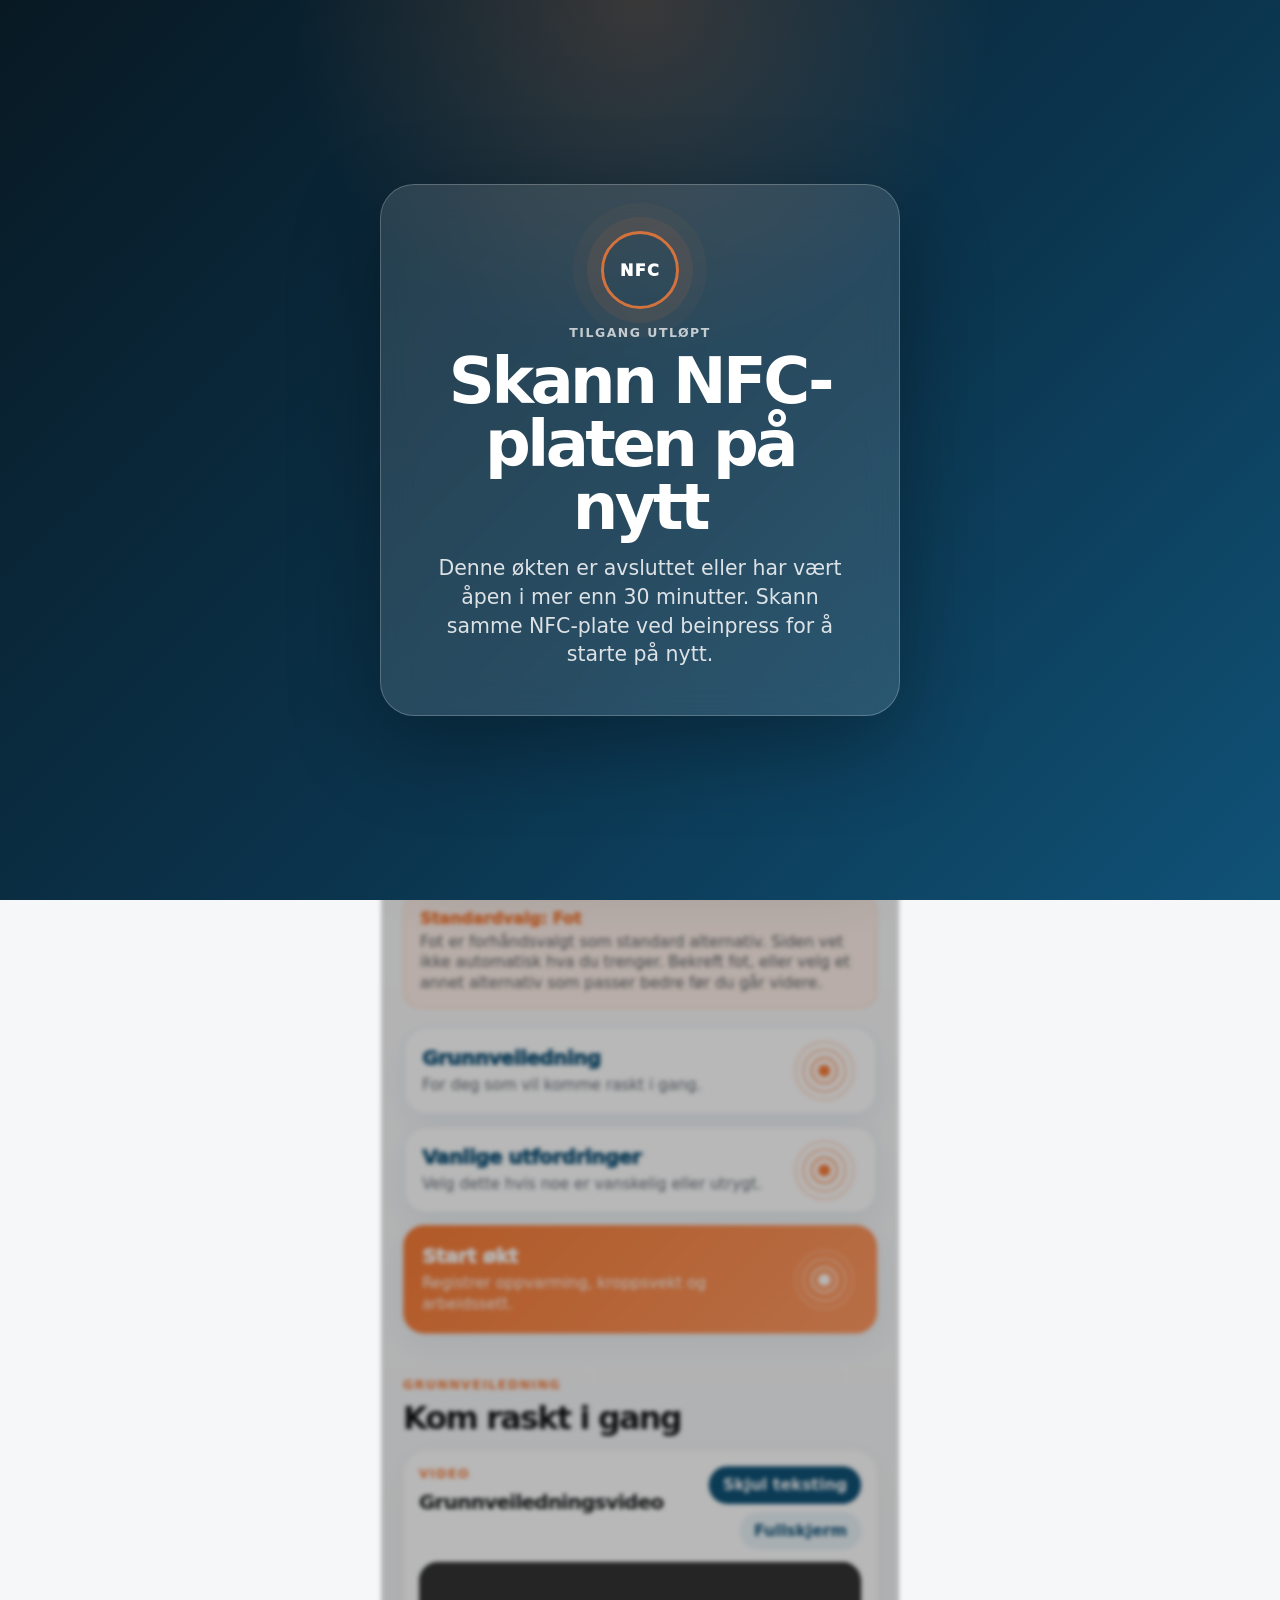
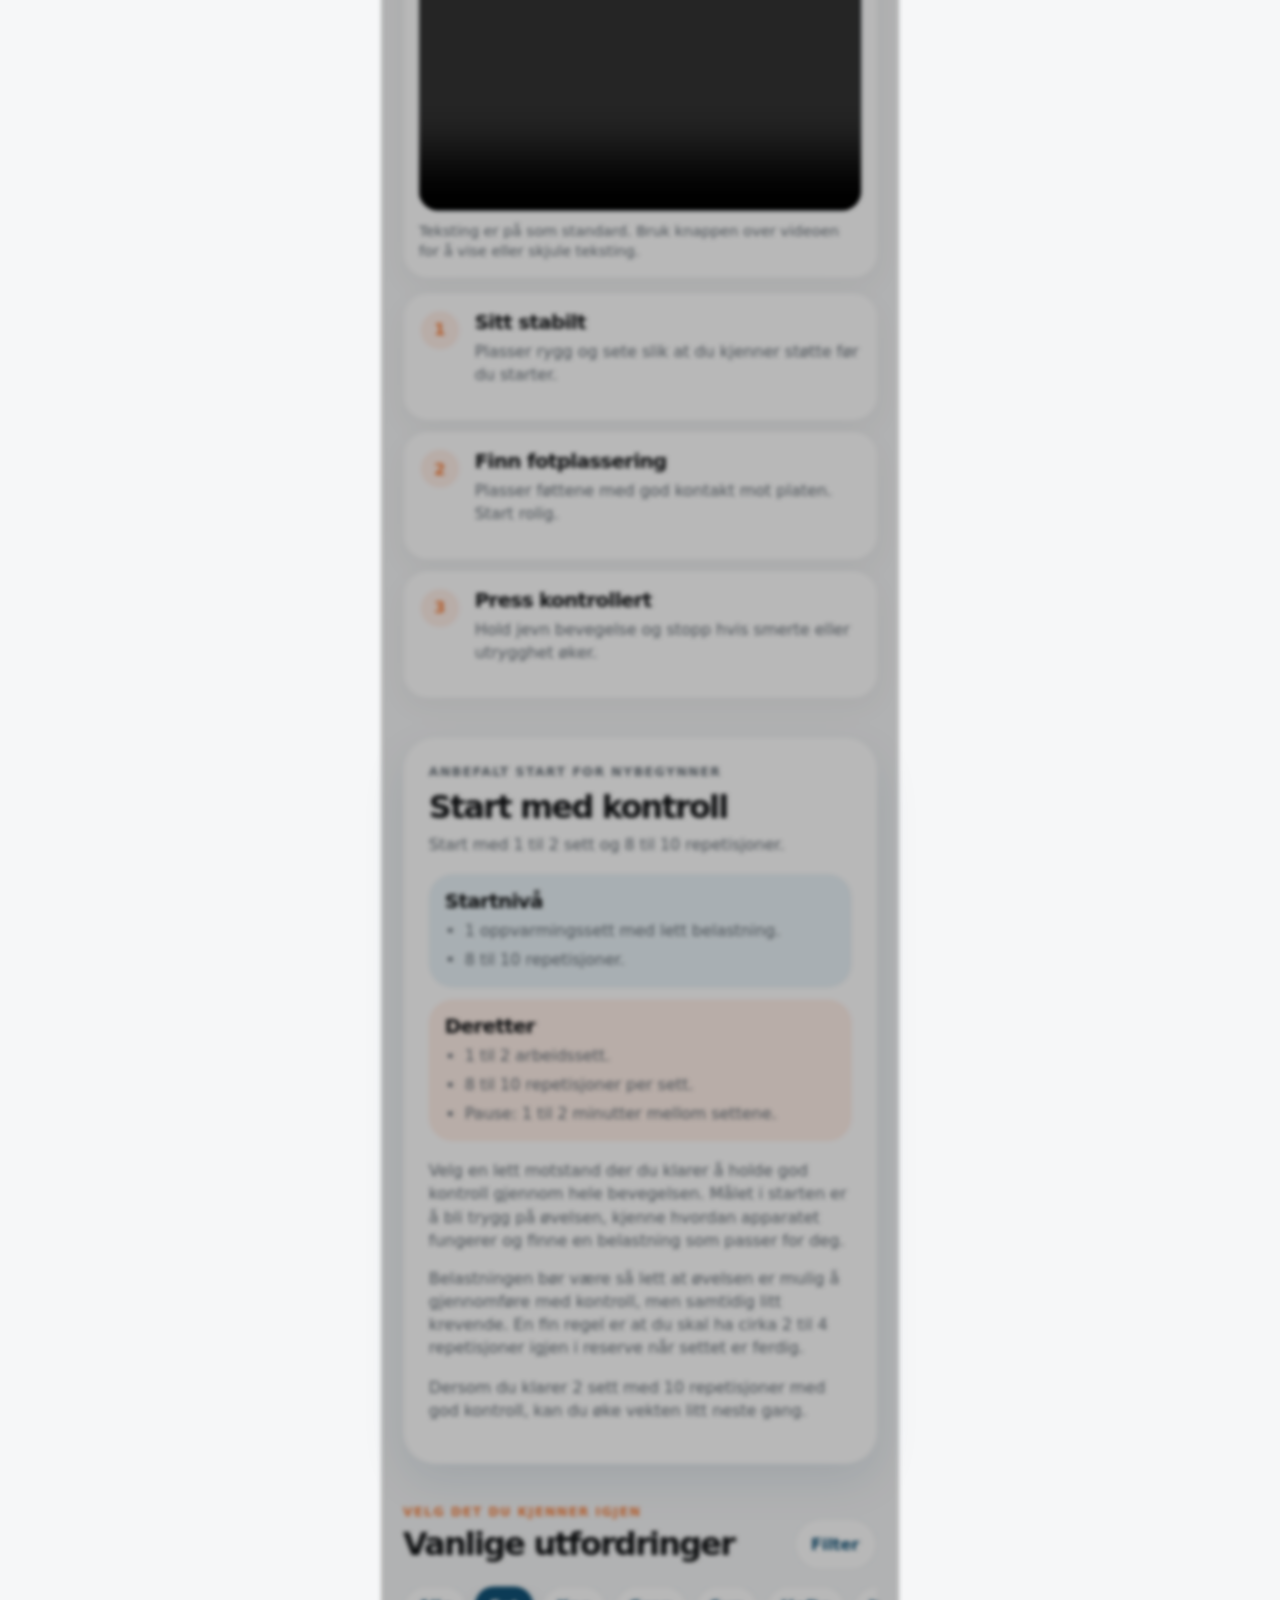
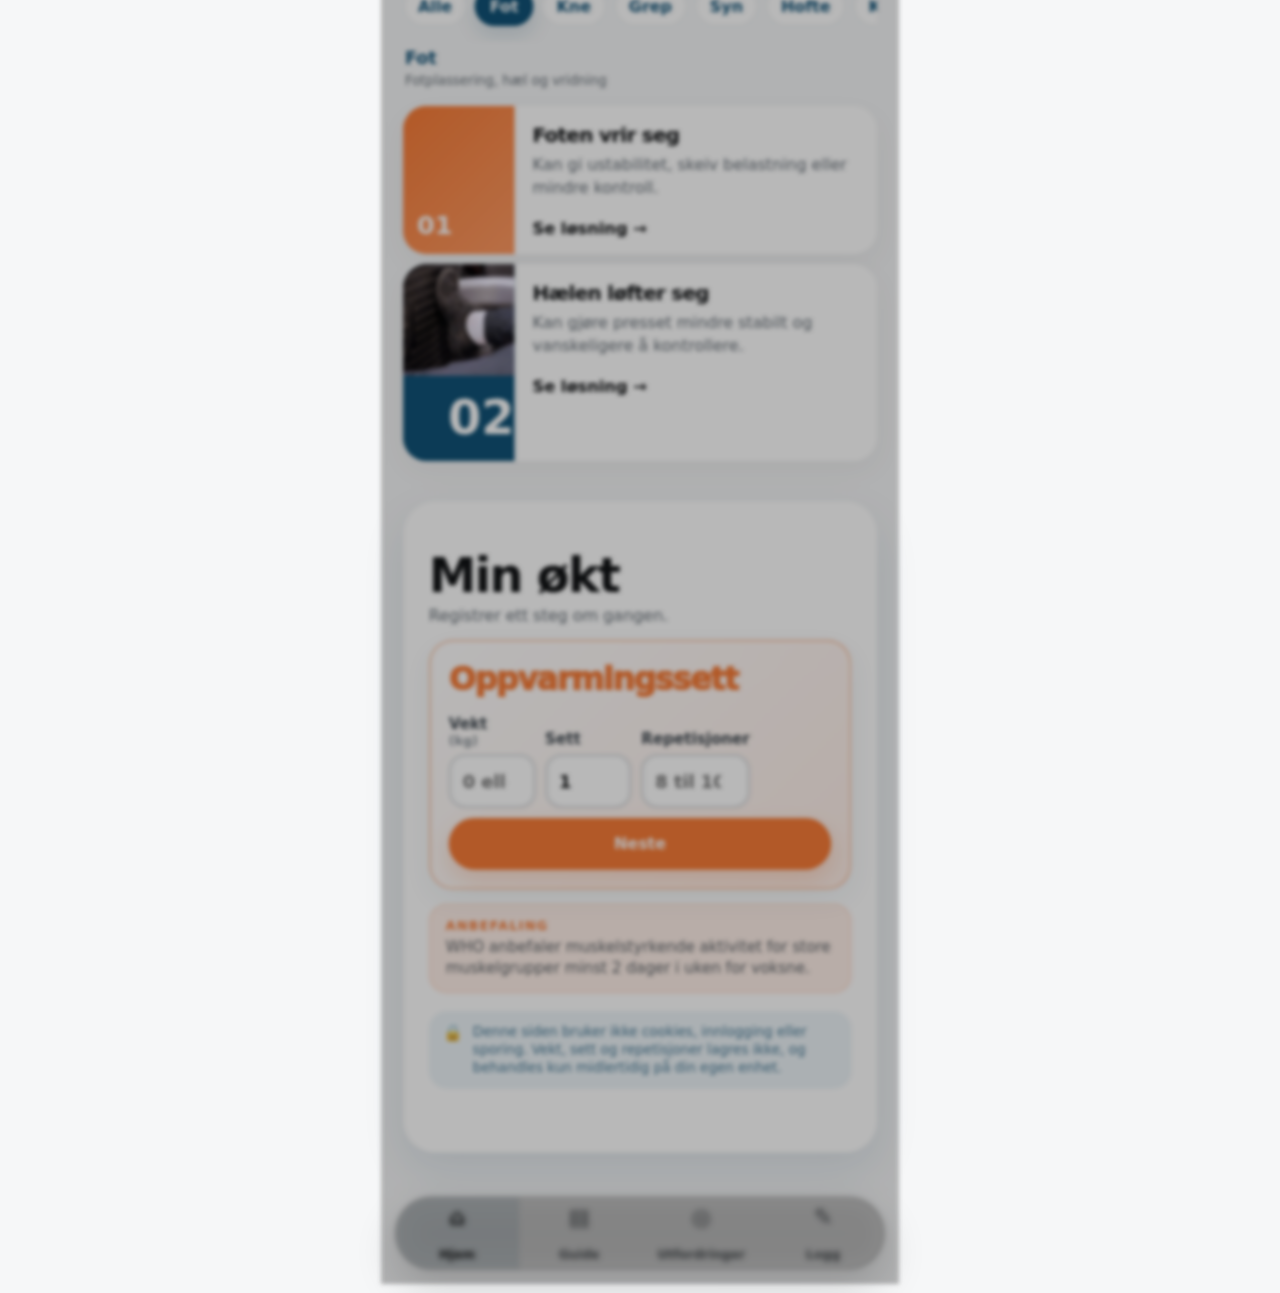
<file: index.html>
<!doctype html>
<html lang="nb">
<head>
  <meta charset="utf-8" />
  <meta name="viewport" content="width=device-width, initial-scale=1, viewport-fit=cover" />
  <meta name="theme-color" content="#ffffff" />
  <title>Tæpp og tren™ | Beinpress</title>
  <link rel="stylesheet" href="style.css" />
</head>
<body>
  <div class="token-lock-overlay" data-token-lock hidden role="alertdialog" aria-modal="true" aria-labelledby="token-lock-title">
    <div class="token-lock-card">
      <div class="token-lock-icon" aria-hidden="true">NFC</div>
      <p class="eyebrow">Tilgang utløpt</p>
      <h2 id="token-lock-title">Skann NFC-platen på nytt</h2>
      <p>Denne økten er avsluttet eller har vært åpen i mer enn 30 minutter. Skann samme NFC-plate ved beinpress for å starte på nytt.</p>
    </div>
  </div>

  <div class="rest-alarm-overlay" data-rest-alarm hidden role="alertdialog" aria-modal="true" aria-labelledby="rest-alarm-title">
    <div class="rest-alarm-card">
      <div class="rest-alarm-icon" aria-hidden="true">✓</div>
      <p class="eyebrow">Pause</p>
      <h2 id="rest-alarm-title">Pause ferdig</h2>
      <p>Start neste sett når du er klar.</p>
      <button type="button" class="primary-btn alarm-action" data-start-next-set>Start neste sett</button>
    </div>
  </div>

  <div class="logo-splash" data-logo-splash aria-hidden="true">
    <div class="logo-splash-glow"></div>
    <div class="logo-splash-card">
      <div class="logo-splash-mark">
        <img src="assets/images/taepp-logo-splash.png" alt="">
      </div>
      <div class="logo-splash-line"></div>
      <p>Klar til bruk</p>
    </div>
  </div>

  <div class="app-shell">
    <header class="topbar">
      <a class="brand brand-logo-link" href="#top" aria-label="Tæpp og tren hjem">
        <img class="brand-logo-full" src="assets/taepp-logo-transparent.png" alt="Tæpp og tren™. Utviklet av MY STRONGEST SIDE®">
      </a>
    </header>

    <main id="top">
      <section class="machine-hero" aria-label="Illustrasjon av beinpress">
        <img src="assets/beinpress-illustration-clean.png" alt="Illustrasjon av beinpressapparat">
      </section>

      <section class="hero nfc-hero">
        <h1>Beinpress</h1>

        <div class="nfc-intro">
          <p class="eyebrow">NFC bekreftet</p>
          <p>Du har skannet platen ved beinpress. Her kan du se veiledning, velge en vanlig utfordring eller starte registrering av økten.</p>
        </div>

        <div class="nfc-confirmation-card">
          <div class="nfc-ripple" aria-hidden="true"><span class="nfc-ripple-dot"></span><span class="nfc-ripple-ring ring-1"></span><span class="nfc-ripple-ring ring-2"></span><span class="nfc-ripple-ring ring-3"></span></div>
          <p class="eyebrow dark">NFC BEKREFTET</p>
          <h2>Beinpress er funnet</h2>
          <p>Velg grunnveiledning, en vanlig utfordring eller start økten når du er klar.</p>
        </div>

        <div class="standard-choice-note">
          <strong>Standardvalg: Fot</strong>
          <p>Fot er forhåndsvalgt som standard alternativ. Siden vet ikke automatisk hva du trenger. Bekreft fot, eller velg et annet alternativ som passer bedre før du går videre.</p>
        </div>

        <div class="nfc-choice-list" aria-label="Velg neste steg">
          <button type="button" class="nfc-choice-card" data-open-guide>
            <span>Grunnveiledning</span>
            <small>For deg som vil komme raskt i gang.</small>
          
            <div class="choice-signal" aria-hidden="true"><span class="choice-dot"></span><span class="choice-ring ring-1"></span><span class="choice-ring ring-2"></span><span class="choice-ring ring-3"></span></div>
          </button>

          <button type="button" class="nfc-choice-card" data-scroll-challenges>
            <span>Vanlige utfordringer</span>
            <small>Velg dette hvis noe er vanskelig eller utrygt.</small>
          
            <div class="choice-signal" aria-hidden="true"><span class="choice-dot"></span><span class="choice-ring ring-1"></span><span class="choice-ring ring-2"></span><span class="choice-ring ring-3"></span></div>
          </button>

          <button type="button" class="nfc-choice-card primary-choice" data-start-guide>
            <span>Start økt</span>
            <small>Registrer oppvarming, kroppsvekt og arbeidssett.</small>
          
            <div class="choice-signal" aria-hidden="true"><span class="choice-dot"></span><span class="choice-ring ring-1"></span><span class="choice-ring ring-2"></span><span class="choice-ring ring-3"></span></div>
          </button>
        </div>
      </section>


      <section class="section" id="guide">
        <div class="section-header">
          <p class="eyebrow">Grunnveiledning</p>
          <h2>Kom raskt i gang</h2>
        </div>

        <article class="guide-video-card">
          <div class="video-card-header">
            <div>
              <p class="eyebrow">Video</p>
              <h3>Grunnveiledningsvideo</h3>
            </div>
            <div class="video-actions">
              <button class="video-action" type="button" data-toggle-guide-captions aria-pressed="true">
                Skjul teksting
              </button>
              <button class="video-action" type="button" data-fullscreen-guide>
                Fullskjerm
              </button>
            </div>
          </div>

          <div class="myss-video-frame" data-guide-caption-frame>
            <video
              controls
              playsinline
              class="myss-video"
              id="beinpress-grunnveiledning-video"
              data-guide-video
              controlsList="nodownload noremoteplayback"
              disablePictureInPicture
              oncontextmenu="return false">
              <source src="beinpress-grunnveiledning.mp4" type="video/mp4">

              <track
                id="beinpress-grunnveiledning-track"
                src="beinpress-grunnveiledning.vtt"
                kind="captions"
                srclang="no"
                label="Norsk teksting"
                default
              >
              Nettleseren din støtter ikke videoavspilling.
            </video>

            <div class="myss-caption-overlay" data-guide-caption-overlay aria-live="polite" hidden></div>
          </div>

          <p class="video-note">Teksting er på som standard. Bruk knappen over videoen for å vise eller skjule teksting.</p>
        </article>

        <div class="step-list">
          <article class="step-card">
            <span class="step-number">1</span>
            <div>
              <h3>Sitt stabilt</h3>
              <p>Plasser rygg og sete slik at du kjenner støtte før du starter.</p>
            </div>
          </article>

          <article class="step-card">
            <span class="step-number">2</span>
            <div>
              <h3>Finn fotplassering</h3>
              <p>Plasser føttene med god kontakt mot platen. Start rolig.</p>
            </div>
          </article>

          <article class="step-card">
            <span class="step-number">3</span>
            <div>
              <h3>Press kontrollert</h3>
              <p>Hold jevn bevegelse og stopp hvis smerte eller utrygghet øker.</p>
            </div>
          </article>
        </div>
      </section>

      <section class="section" id="recommended-start">
        <article class="recommendation-card">
          <p class="eyebrow">Anbefalt start for nybegynner</p>
          <h2>Start med kontroll</h2>
          <p>Start med 1 til 2 sett og 8 til 10 repetisjoner.</p>

          <div class="recommendation-grid">
            <div>
              <h3>Startnivå</h3>
              <ul>
                <li>1 oppvarmingssett med lett belastning.</li>
                <li>8 til 10 repetisjoner.</li>
              </ul>
            </div>
            <div>
              <h3>Deretter</h3>
              <ul>
                <li>1 til 2 arbeidssett.</li>
                <li>8 til 10 repetisjoner per sett.</li>
                <li>Pause: 1 til 2 minutter mellom settene.</li>
              </ul>
            </div>
          </div>

          <p>Velg en lett motstand der du klarer å holde god kontroll gjennom hele bevegelsen. Målet i starten er å bli trygg på øvelsen, kjenne hvordan apparatet fungerer og finne en belastning som passer for deg.</p>
          <p>Belastningen bør være så lett at øvelsen er mulig å gjennomføre med kontroll, men samtidig litt krevende. En fin regel er at du skal ha cirka 2 til 4 repetisjoner igjen i reserve når settet er ferdig.</p>
          <p>Dersom du klarer 2 sett med 10 repetisjoner med god kontroll, kan du øke vekten litt neste gang.</p>
        </article>
      </section>

      <section class="section" id="challenges">
        <div class="section-header row">
          <div>
            <p class="eyebrow">Velg det du kjenner igjen</p>
            <h2>Vanlige utfordringer</h2>
          </div>
          <button class="filter-btn" type="button" data-filter-toggle aria-expanded="false">Filter</button>
        </div>

        <div class="filter-panel" data-filter-panel hidden>
          <button class="chip" type="button" data-filter="all">Alle</button>
          <button class="chip active" type="button" data-filter="fot">Fot</button>
          <button class="chip" type="button" data-filter="kne">Kne</button>
          <button class="chip" type="button" data-filter="grep">Grep</button>
          <button class="chip" type="button" data-filter="syn">Syn</button>
          <button class="chip" type="button" data-filter="hofte">Hofte</button>
          <button class="chip" type="button" data-filter="kognitivt">Kognitivt</button>
          <button class="chip" type="button" data-filter="trygghet">Trygghet</button>
        </div>

        <div class="challenge-groups">
          <section class="challenge-group" data-group="fot">
            <div class="group-title">
              <span>Fot</span>
              <small>Fotplassering, hæl og vridning</small>
            </div>

            <article class="challenge-card" data-category="fot">
              <div class="challenge-media orange"><span>01</span></div>
              <div class="challenge-content">
                <h3>Foten vrir seg</h3>
                <p>Kan gi ustabilitet, skeiv belastning eller mindre kontroll.</p>
                <button type="button" data-open="fot-vrir-seg">Se løsning →</button>
              </div>
            </article>

            <article class="challenge-card" data-category="fot">
              <div class="challenge-media blue with-image">
                <img src="assets/images/hael-lofter-seg-kort.png" alt="Hæl som løfter seg fra pressplaten" class="challenge-media-image">
                <span>02</span>
              </div>
              <div class="challenge-content">
                <h3>Hælen løfter seg</h3>
                <p>Kan gjøre presset mindre stabilt og vanskeligere å kontrollere.</p>
                <button type="button" data-open="hael-lofter-seg">Se løsning →</button>
              </div>
            </article>
          </section>

          <section class="challenge-group" data-group="kne">
            <div class="group-title">
              <span>Kne</span>
              <small>Kontroll og kraftretning</small>
            </div>

            <article class="challenge-card" data-category="kne">
              <div class="challenge-media light"><span>01</span></div>
              <div class="challenge-content">
                <h3>Kneet faller innover</h3>
                <p>Kan påvirke kraftretning, trygghet og opplevd kontroll.</p>
                <button type="button" data-open="kne-faller-inn">Se løsning →</button>
              </div>
            </article>
          </section>

          <section class="challenge-group" data-group="grep">
            <div class="group-title">
              <span>Grep</span>
              <small>Håndtak, rekkevidde og håndfunksjon</small>
            </div>

            <article class="challenge-card" data-category="grep">
              <div class="challenge-media orange"><span>01</span></div>
              <div class="challenge-content">
                <h3>Vanskelig å gripe rundt håndtaket</h3>
                <p>Kan skyldes nedsatt grepstyrke og eller sensibilitet.</p>
                <button type="button" data-open="grepstyrke-sensibilitet">Se løsning →</button>
              </div>
            </article>

            <article class="challenge-card" data-category="grep">
              <div class="challenge-media blue"><span>02</span></div>
              <div class="challenge-content">
                <h3>Rekker ikke ned til håndtaket</h3>
                <p>Kan skyldes nedsatt aktiv bevegelighet i skulder og albue.</p>
                <button type="button" data-open="rekker-ikke-handtak">Se løsning →</button>
              </div>
            </article>

            <article class="challenge-card" data-category="grep">
              <div class="challenge-media light"><span>03</span></div>
              <div class="challenge-content">
                <h3>Grep ved kontrakturer</h3>
                <p>Kontrakturer kan gjøre det vanskelig å holde rundt håndtaket.</p>
                <button type="button" data-open="grep-kontrakturer">Se løsning →</button>
              </div>
            </article>
          </section>

          <section class="challenge-group" data-group="syn">
            <div class="group-title">
              <span>Syn</span>
              <small>Orientering og kontrast</small>
            </div>

            <article class="challenge-card" data-category="syn">
              <div class="challenge-media dark"><span>01</span></div>
              <div class="challenge-content">
                <h3>Vanskelig å orientere seg</h3>
                <p>Nedsatt syn kan påvirke posisjon, håndtak og fotplassering.</p>
                <button type="button" data-open="syn-orientering">Se løsning →</button>
              </div>
            </article>
          </section>

          <section class="challenge-group" data-group="hofte">
            <div class="group-title">
              <span>Hofte</span>
              <small>Sittestilling og bevegelsesutslag</small>
            </div>

            <article class="challenge-card" data-category="hofte">
              <div class="challenge-media orange"><span>01</span></div>
              <div class="challenge-content">
                <h3>Ubehag i hofte</h3>
                <p>Hofte kan påvirke sittestilling, fotplassering og bevegelsesutslag.</p>
                <button type="button" data-open="hofte-ubehag">Se løsning →</button>
              </div>
            </article>
          </section>

          <section class="challenge-group" data-group="kognitivt">
            <div class="group-title">
              <span>Kognitivt</span>
              <small>Forståelse, rekkefølge og struktur</small>
            </div>

            <article class="challenge-card" data-category="kognitivt">
              <div class="challenge-media blue"><span>01</span></div>
              <div class="challenge-content">
                <h3>Vanskelig å følge øvelsen</h3>
                <p>Kan handle om forståelse, rekkefølge eller flere instrukser samtidig.</p>
                <button type="button" data-open="kognitiv-struktur">Se løsning →</button>
              </div>
            </article>
          </section>

          <section class="challenge-group" data-group="trygghet">
            <div class="group-title">
              <span>Trygghet</span>
              <small>Start, stopp og støtte</small>
            </div>

            <article class="challenge-card" data-category="trygghet">
              <div class="challenge-media dark"><span>01</span></div>
              <div class="challenge-content">
                <h3>Jeg føler meg utrygg</h3>
                <p>Start med lav belastning, kort bevegelse og tydelig stoppregel.</p>
                <button type="button" data-open="utrygg">Se løsning →</button>
              </div>
            </article>

            <article class="challenge-card" data-category="trygghet">
              <div class="challenge-media orange with-image">
                <img src="assets/images/inn-ut-apparat-kort.png" alt="Person ved beinpressapparat" class="challenge-media-image">
                <span>02</span>
              </div>
              <div class="challenge-content">
                <h3>Vanskelig å komme inn og ut av apparatet</h3>
                <p>Kan oppleves utrygt dersom setet står lavt, avstanden er stor eller håndtakene er vanskelige å bruke.</p>
                <button type="button" data-open="inn-og-ut-apparat">Se løsning →</button>
              </div>
            </article>
          </section>
        </div>
      </section>

      <section class="section final-section" id="logg">
        <form class="training-card" id="training-form">
          <p class="eyebrow">Ferdig?</p>
          <h2>Start rolig og bygg kontroll</h2>
          <p class="form-lead">Velg en belastning du kan styre. Målet er trygg bevegelse før tyngre trening.</p>

          <div class="training-log-header simple">
            <h3>Min økt</h3>
            <p>Registrer ett steg om gangen.</p>
          </div>

<div class="training-rows" data-training-rows>
            <div class="training-row warmup-row" data-row data-set-type="warmup">
              <div class="set-card-title">Oppvarmingssett</div>
              <span class="row-number">1<small>Oppvarming</small></span>

              <label>
                <span>Vekt <small>(kg)</small></span>
                <input inputmode="decimal" name="vekt[]" type="number" min="0" step="0.5" placeholder="0 eller standard" aria-label="Vekt i kilo for oppvarming" data-auto-start-weight="false" />
              </label>

              <label>
                <span>Sett</span>
                <input inputmode="numeric" name="sett[]" type="number" min="0" step="1" value="1" aria-label="Oppvarmingssett" readonly />
              </label>

              <label>
                <span>Repetisjoner</span>
                <input inputmode="numeric" name="repetisjoner[]" type="number" min="0" step="1" placeholder="8 til 10" aria-label="Repetisjoner i oppvarmingssett" />
              </label>

              <button class="remove-row" type="button" aria-label="Fjern rad">−</button>
              <button class="add-row next-step-btn" type="button" aria-label="Gå videre til kroppsvekt">Neste</button>
            </div>
          

          <div class="start-weight-box bodyweight-step fade-step" data-bodyweight-step hidden>
            <div class="set-card-title bodyweight-title">Kroppsvekt</div>
            <label for="bodyweight">
              <span>Kroppsvekt</span>
              <input id="bodyweight" name="kroppsvekt" inputmode="decimal" type="number" min="0" step="0.5" placeholder="Skriv inn kg" />
            </label>
            <div class="start-weight-result" aria-live="polite">
              <strong data-start-weight>Anbefalt startvekt: ca. 0 kg</strong>
              
            </div>
          </div>

          <div class="work-rows fade-step" data-work-rows hidden></div>
</div>

          <div class="work-feedback" data-work-feedback hidden>
            <p class="eyebrow">Neste sett</p>
            <h3 data-work-feedback-title>Behold vekten</h3>
            <p data-work-feedback-text>Fyll inn repetisjoner i siste arbeidssett for å få forslag.</p>
          </div>

          <div class="rest-timer" data-rest-timer hidden>
            <div>
              <p class="eyebrow">Pause</p>
              <h3>3:00</h3>
              <p data-rest-timer-status>Pauseklokken teller ned til neste sett.</p>
            </div>
            <div class="rest-timer-actions">
              <button type="button" class="timer-btn" data-reset-rest-timer>Start på nytt</button>
              <button type="button" class="timer-btn ghost" data-stop-rest-timer>Stopp</button>
            </div>
          </div>

          <div class="selected-aids" data-selected-aids-section hidden>
            <div class="selected-aids-header">
              <h3>Valgte hjelpemidler</h3>
              <p>Hjelpemidler du har valgt fra individuelle tilpasninger legges her og blir med når du kopierer oppsummeringen.</p>
            </div>
            <div class="selected-aids-list" data-selected-aids-list></div>
          </div>

          <div class="finish-section end-step fade-step" data-end-step data-finish-section hidden>
            <p class="eyebrow">Avslutt økten</p>
            <h3>Ferdig med arbeidssettene?</h3>
          </div>

          <fieldset class="experience end-step fade-step" data-end-step hidden>
            <legend>Hvordan opplevdes øvelsen?</legend>

            <label class="face-option good">
              <input type="radio" name="opplevelse" value="Bra" />
              <span aria-hidden="true">☺</span>
              <small>Bra</small>
            </label>

            <label class="face-option medium">
              <input type="radio" name="opplevelse" value="Ok" />
              <span aria-hidden="true">☹</span>
              <small>Ok</small>
            </label>

            <label class="face-option hard">
              <input type="radio" name="opplevelse" value="Vanskelig" />
              <span aria-hidden="true">☹</span>
              <small>Vanskelig</small>
            </label>
          </fieldset>

          <label class="textarea-label end-step fade-step" data-end-step hidden>
            <span>Kommentar</span>
            <textarea name="kommentar" rows="4" placeholder="Valgfritt"></textarea>
          </label>

          <label class="complete-check end-step fade-step" data-end-step hidden>
            <input type="checkbox" data-complete-session>
            <span>Gjennomført</span>
          </label>

          <div class="completion-confirmation" data-completion-confirmation hidden>
            <span aria-hidden="true">✓</span>
            <strong>Økten er gjennomført</strong>
          </div>

          <div class="next-exercise" data-next-exercise hidden>
            <div class="next-icon" aria-hidden="true">↗</div>
            <div>
              <p class="eyebrow">Neste øvelse</p>
              <h3>Sittende roing</h3>
              <p>Etter beinpress kan sittende roing være en god neste øvelse. Da får beina hvile, samtidig som du trener rygg, skuldre og grep. Sittende roing kan også være en trygg øvelse fordi du sitter stabilt og kan justere motstanden enkelt.</p>
              <p>Velg lett motstand i starten. Trekk rolig mot kroppen, hold overkroppen stabil og slipp vekten kontrollert tilbake.</p>
            </div>
          </div>

          <div class="who-strength-note">
            <p class="eyebrow">Anbefaling</p>
            <p>WHO anbefaler muskelstyrkende aktivitet for store muskelgrupper minst 2 dager i uken for voksne.</p>
          </div>


          <div class="privacy-note">
            <span aria-hidden="true">🔒</span>
            <p>Denne siden bruker ikke cookies, innlogging eller sporing. Vekt, sett og repetisjoner lagres ikke, og behandles kun midlertidig på din egen enhet.</p>
          </div>

          <div class="form-actions" data-copy-actions hidden>
            <button class="primary-btn small" type="button" data-copy-summary>Kopier oppsummering</button>
          </div>

          <p class="form-status" data-form-status aria-live="polite"></p>
        </form>
      </section>
    </main>

    <nav class="bottom-nav" aria-label="Hovedmeny">
      <a class="active" href="#top"><span>⌂</span>Hjem</a>
      <a href="#guide"><span>▤</span>Guide</a>
      <a href="#challenges"><span>◎</span>Utfordringer</a>
      <a href="#logg"><span>✎</span>Logg</a>
    </nav>
  </div>

  <dialog class="solution-modal" data-modal>
    <button class="close-btn" type="button" data-close aria-label="Lukk">×</button>
    <p class="eyebrow">Vanlig utfordring</p>
    <h2 data-modal-title></h2>
    <p class="modal-intro" data-modal-intro></p>

    <div class="modal-video-card">
      <div class="video-card-header compact">
        <p class="modal-video-title" data-modal-video-title>Video</p>
        <div class="video-actions">
          <button class="video-action" type="button" data-toggle-modal-captions aria-pressed="true" hidden>
            Skjul teksting
          </button>
          <button class="video-action" type="button" data-fullscreen-video>
            Fullskjerm
          </button>
        </div>
      </div>

      <div class="myss-video-frame modal-video-frame" data-modal-caption-frame>
        <video
          class="brand-video myss-video"
          data-modal-video
          controls
          loop
          muted
          playsinline
          preload="metadata"
          controlsList="nodownload noremoteplayback"
          disablePictureInPicture
          oncontextmenu="return false">
          <track
            data-modal-caption-track
            kind="captions"
            srclang="no"
            label="Norsk teksting"
            default>
          Nettleseren din støtter ikke videoavspilling.
        </video>

        <div class="myss-caption-overlay" data-modal-caption-overlay aria-live="polite" hidden></div>
      </div>
    </div>

    <div class="solution-block">
      <h3>Prøv dette først</h3>
      <ul data-modal-actions></ul>
    </div>

    <div class="solution-block warning">
      <h3>Stopp hvis</h3>
      <p data-modal-stop></p>
    </div>

    <div class="next-step-flow">
      <article class="step-explainer">
        <div class="step-badge">1</div>
        <div>
          <p class="eyebrow">Første trinn</p>
          <h3>Tren på utfordringen uten hjelpemiddel</h3>
          <p>Start med videoen og rådene over. Målet er å se om utfordringen kan løses med roligere tempo, lavere belastning, bedre posisjon eller enklere steg.</p>
        </div>
      </article>

      <div class="assistive-step">
        <button class="assistive-toggle reception" type="button" data-show-reception-aids aria-expanded="false">
          2. Hjelpemidler du kan låne i resepsjonen
          <span aria-hidden="true">→</span>
        </button>

        <div class="assistive-info-card reception-card" data-reception-aid-panel hidden>
          <p class="eyebrow">Neste trinn</p>
          <h3>Hjelpemidler i resepsjonen</h3>
          <p>Dette er enkle hjelpemidler som kan være tilgjengelige på treningssenteret. Velg et hjelpemiddel hvis du vil ha det med i Min økt.</p>
          <div class="assistive-aid-list" data-reception-aid-list></div>
        </div>
      </div>

      <div class="assistive-step">
        <button class="assistive-toggle individual" type="button" data-show-individual-aids aria-expanded="false">
          3. Individuelle tilpasninger
          <span aria-hidden="true">→</span>
        </button>

        <div class="assistive-info-card individual-card" data-individual-aid-panel hidden>
          <p class="eyebrow">Tredje trinn</p>
          <h3>Individuelle tilpasninger</h3>

          <div class="aid-label">Behovsprøvd hjelpemiddel</div>

          <p>Dette er ikke hjelpemidler du kan låne på treningssenteret. Her viser vi eksempler på hjelpemidler som kan være aktuelle for noen, basert på individuelle behov.</p>

          <p>Slike hjelpemidler vurderes vanligvis av ortopediteknisk verksted i samarbeid med relevant helsepersonell, ofte som del av en tverrfaglig vurdering.</p>

          <div class="assistive-aid-list" data-individual-aid-list></div>

          <p>For mer informasjon og oversikt, se <a href="https://www.nav.no/samarbeidspartner/oppgjor-ortopediske-verksteder" target="_blank" rel="noopener noreferrer">ortopediske verksteder</a>.</p>

          <p class="assistive-note"><strong>Merk:</strong> Informasjonen på Nav kan endre seg. Bruk lenken over for oppdatert oversikt og forklaringer.</p>
        </div>
      </div>
    </div>
  </dialog>

  <script src="script.js"></script>
</body>
</html>
</file>
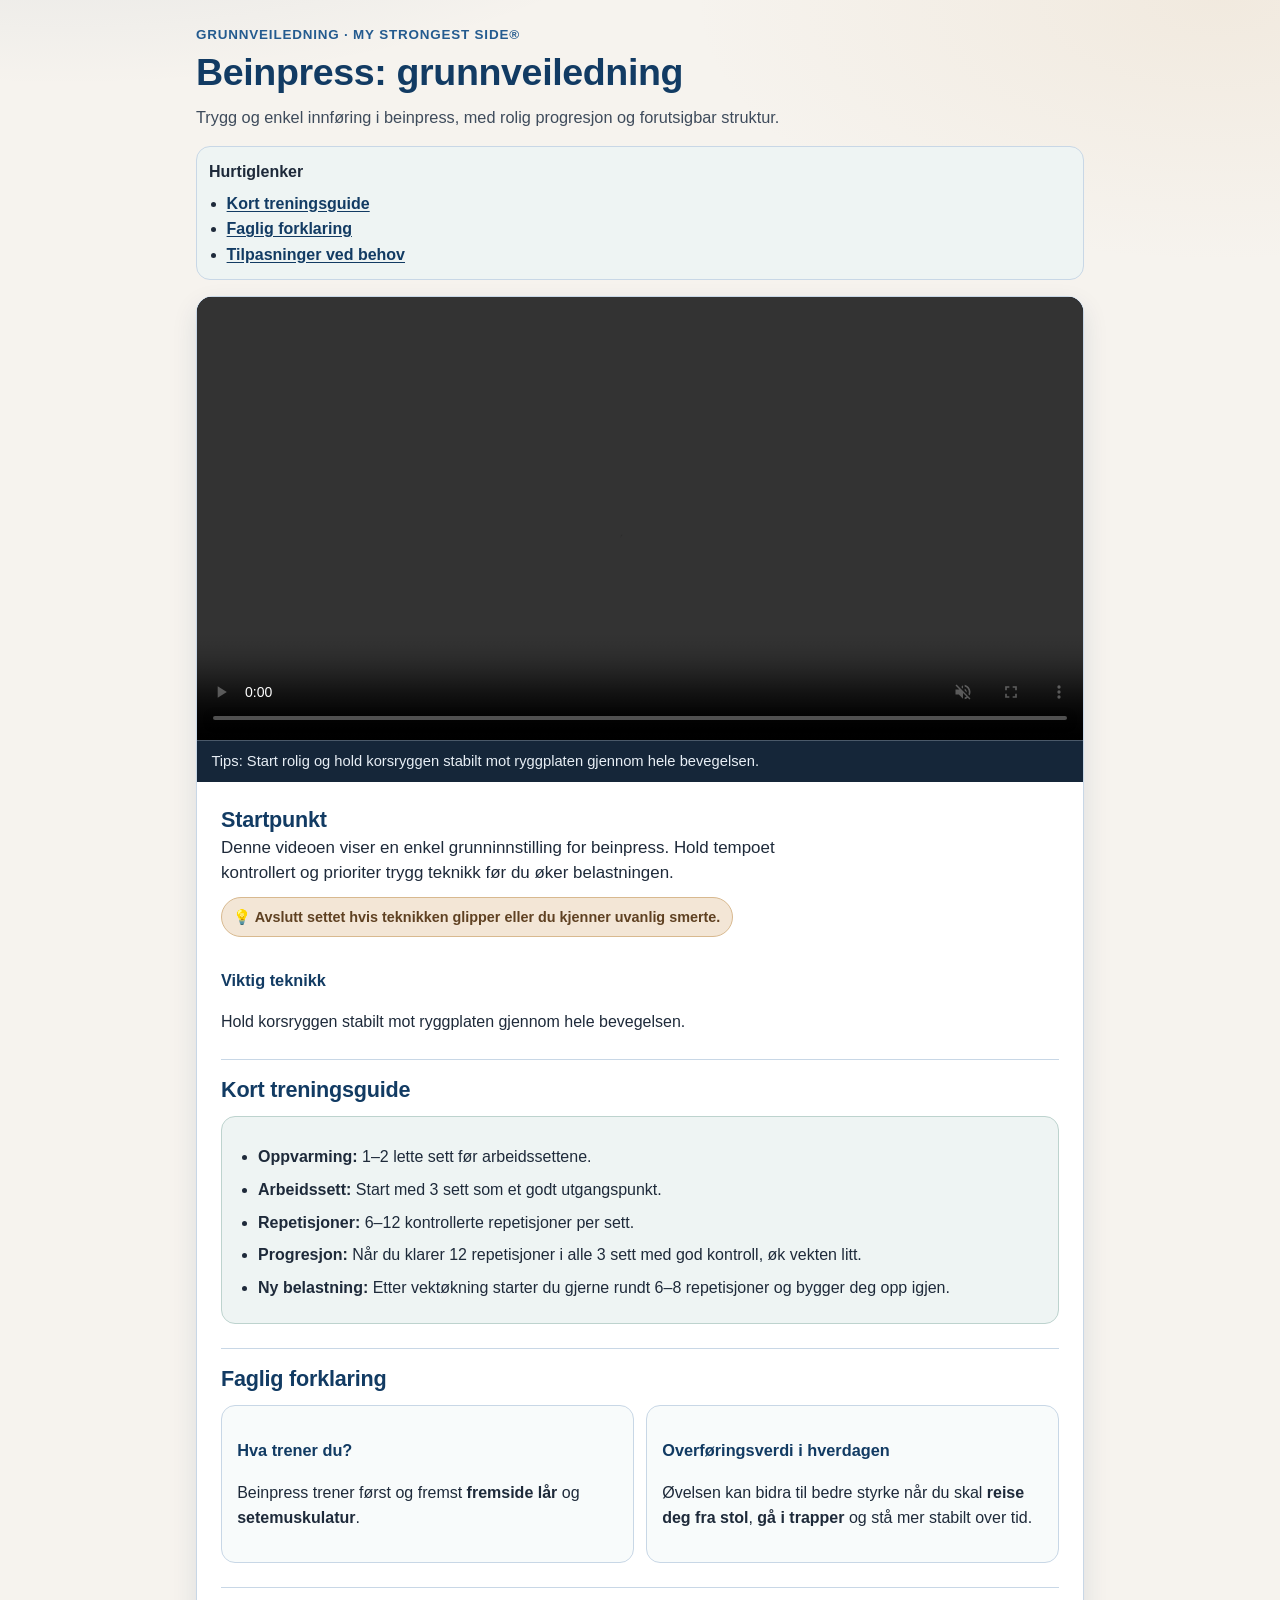
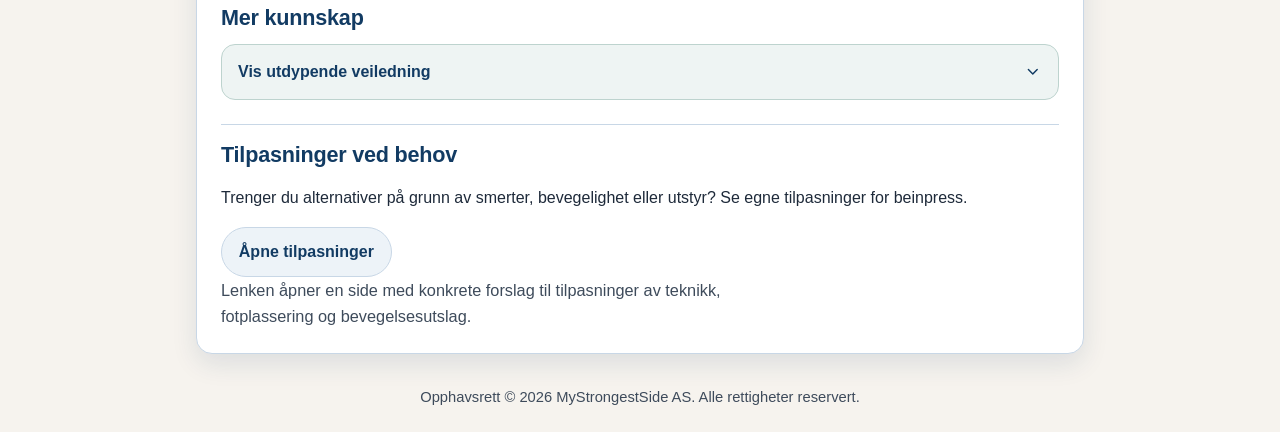
<file: grunnveiledning/beinpress.html>
<!DOCTYPE html>
<html lang="no">
<head>
  <meta charset="UTF-8" />
  <meta name="viewport" content="width=device-width, initial-scale=1" />
  <meta name="robots" content="noindex" />
  <title>Beinpress: kom i gang | MY STRONGEST SIDE®</title>

  <style>
    :root {
      --myss-blue-dark: #123B63;
      --myss-blue: #245b8f;
      --myss-blue-soft: #edf3f8;
      --myss-orange: #d8b98f;
      --bg: #f6f3ee;
      --surface: #ffffff;
      --surface-soft: #eef4f3;
      --text: #1e2a3a;
      --muted: #3e4b5b;
      --border: #c8d7e6;
      --border-soft: #bdd3ce;
      --warm-surface: #f3e6d6;
      --warm-border: #d8b98f;
      --focus: #123b63;
      --shadow: 0 10px 26px rgba(18, 59, 99, 0.11);
      --radius: 16px;
      --space-1: 0.5rem;
      --space-2: 0.75rem;
      --space-3: 1rem;
      --space-4: 1.5rem;
      --space-5: 2rem;
    }

    * { box-sizing: border-box; }

    html {
      scroll-behavior: smooth;
    }

    body {
      margin: 0;
      font-family: "Inter", "Segoe UI", Roboto, Arial, sans-serif;
      line-height: 1.6;
      color: var(--text);
      background:
        radial-gradient(1200px 500px at 5% -10%, rgba(18, 59, 99, 0.11), transparent 58%),
        radial-gradient(900px 450px at 95% 0%, rgba(216, 185, 143, 0.16), transparent 58%),
        var(--bg);
    }

    .skip-link {
      position: absolute;
      left: -9999px;
      top: 0;
      background: #fff;
      color: var(--myss-blue-dark);
      border: 2px solid var(--myss-blue-dark);
      border-radius: 8px;
      padding: 0.65rem 0.85rem;
      z-index: 999;
      font-weight: 700;
    }

    .skip-link:focus-visible {
      left: 1rem;
      top: 1rem;
      outline: 3px solid var(--focus);
      outline-offset: 2px;
    }

    .wrap {
      max-width: 920px;
      margin: 0 auto;
      padding: var(--space-4) var(--space-3) var(--space-5);
    }

    .top {
      margin-bottom: var(--space-3);
    }

    .eyebrow {
      margin: 0;
      color: var(--myss-blue);
      text-transform: uppercase;
      letter-spacing: 0.06em;
      font-size: 0.84rem;
      font-weight: 800;
    }

    h1 {
      margin: 0.3rem 0 0.6rem;
      color: var(--myss-blue-dark);
      font-size: clamp(1.6rem, 4.2vw, 2.35rem);
      line-height: 1.18;
      letter-spacing: -0.01em;
      text-wrap: balance;
    }

    .sub {
      margin: 0;
      font-size: 1.02rem;
      color: var(--muted);
      max-width: 65ch;
    }

    .card {
      background: var(--surface);
      border: 1px solid var(--border);
      border-radius: var(--radius);
      box-shadow: var(--shadow);
      overflow: clip;
    }

    .video-shell {
      position: relative;
      background: #0b1220;
    }

    video {
      display: block;
      width: 100%;
      height: auto;
      max-height: 72vh;
      background: #0b1220;
    }

    .video-meta {
      display: flex;
      flex-wrap: wrap;
      align-items: center;
      justify-content: space-between;
      gap: var(--space-1);
      padding: 0.55rem 0.9rem;
      background: #152639;
      color: #e7eef5;
      border-top: 1px solid rgba(231, 238, 245, 0.25);
      font-size: 0.92rem;
    }

    .video-status {
      display: none;
      align-items: center;
      gap: 0.35rem;
      font-weight: 700;
      color: #f3e6d6;
    }

    .content {
      padding: var(--space-4);
    }

    .section {
      margin-top: var(--space-4);
      padding-top: var(--space-3);
      border-top: 1px solid var(--border);
    }

    .section:first-child {
      margin-top: 0;
      padding-top: 0;
      border-top: 0;
    }

    h2 {
      margin: 0;
      font-size: clamp(1.15rem, 2.4vw, 1.35rem);
      color: var(--myss-blue-dark);
      line-height: 1.3;
      letter-spacing: -0.01em;
    }

    h3 {
      margin: 1rem 0 0.5rem;
      color: var(--myss-blue-dark);
      font-size: 1.02rem;
    }

    p, li {
      font-size: 1rem;
      color: var(--text);
    }

    .lead {
      margin: 0;
      font-size: 1.06rem;
      line-height: 1.5;
      color: var(--text);
      max-width: 64ch;
    }

    .badge {
      display: inline-flex;
      align-items: center;
      gap: 0.45rem;
      margin-top: var(--space-2);
      border-radius: 999px;
      border: 1px solid var(--warm-border);
      background: var(--warm-surface);
      color: #5f4122;
      padding: 0.45rem 0.7rem;
      font-size: 0.9rem;
      font-weight: 600;
    }

    .quicklinks {
      margin-top: var(--space-3);
      padding: var(--space-2);
      background: var(--surface-soft);
      border: 1px solid var(--border);
      border-radius: 14px;
    }

    .quicklinks ul {
      margin: 0.35rem 0 0;
      padding-left: 1.1rem;
    }

    .quicklinks a,
    .section a {
      color: var(--myss-blue-dark);
      font-weight: 700;
      text-underline-offset: 0.12em;
    }

    .quicklinks a:hover,
    .section a:hover {
      color: #0f2f4f;
    }

    .guide-list,
    .sources,
    .detail-list {
      margin: 0.75rem 0 0;
      padding-left: 1.25rem;
    }

    .guide-list li,
    .detail-list li {
      margin-bottom: 0.45rem;
    }

    .progress-box {
      margin-top: var(--space-2);
      padding: 0.95rem 1rem;
      border-radius: 14px;
      border: 1px solid var(--border-soft);
      background: var(--surface-soft);
    }

    .info-grid {
      display: grid;
      gap: var(--space-2);
      margin-top: var(--space-2);
      grid-template-columns: 1fr;
    }

    @media (min-width: 760px) {
      .info-grid { grid-template-columns: 1fr 1fr; }
    }

    .info-card {
      border-radius: 14px;
      border: 1px solid var(--border);
      background: #f8fbfb;
      padding: 0.95rem;
    }

    details {
      margin-top: var(--space-2);
      border-radius: 14px;
      border: 1px solid var(--border-soft);
      background: var(--surface-soft);
      overflow: hidden;
    }

    summary {
      cursor: pointer;
      list-style: none;
      padding: 0.9rem 1rem;
      font-weight: 800;
      color: var(--myss-blue-dark);
      display: flex;
      align-items: center;
      justify-content: space-between;
      gap: 0.75rem;
    }

    summary::-webkit-details-marker { display: none; }

    .chev {
      width: 1.1rem;
      height: 1.1rem;
      transform: rotate(0deg);
      transition: transform 180ms ease;
      flex-shrink: 0;
    }

    details[open] .chev { transform: rotate(180deg); }

    .details-content {
      padding: 0 1rem 1rem;
    }

    .figure {
      margin: 1rem 0 0;
      border-radius: 14px;
      border: 1px solid var(--border);
      background: #fff;
      overflow: hidden;
    }

    .figure img {
      display: block;
      width: 100%;
      height: auto;
    }

    .figure figcaption {
      margin: 0;
      background: #f8fbfb;
      padding: 0.75rem 0.9rem;
      color: var(--muted);
      font-size: 0.92rem;
    }

    .action-row {
      margin-top: var(--space-4);
    }

    .btn,
    .link-btn {
      display: inline-flex;
      align-items: center;
      justify-content: center;
      border-radius: 999px;
      text-decoration: none;
      font-size: 1rem;
      font-weight: 800;
      cursor: pointer;
      transition: transform 100ms ease, box-shadow 100ms ease, background-color 120ms ease;
      min-height: 44px;
      min-width: 44px;
    }

    .btn:hover,
    .link-btn:hover {
      transform: translateY(-1px);
    }

    .btn:active,
    .link-btn:active {
      transform: translateY(0);
    }

    .link-btn {
      padding: 0.7rem 1.05rem;
      border: 1px solid var(--border);
      background: var(--myss-blue-soft);
      color: var(--myss-blue-dark);
    }

    .link-btn strong { font-weight: 900; }

    .gate {
      position: fixed;
      inset: 0;
      z-index: 50;
      display: none;
      align-items: center;
      justify-content: center;
      background: rgba(2, 6, 23, 0.74);
      padding: var(--space-3);
    }

    .gate-card {
      width: min(560px, 100%);
      border-radius: 18px;
      border: 1px solid var(--border);
      background: #fff;
      padding: 1rem;
      box-shadow: var(--shadow);
    }

    .gate-title {
      margin: 0;
      font-size: 1.15rem;
      color: var(--myss-blue-dark);
    }

    .gate-text {
      margin: 0.5rem 0 0.9rem;
      color: var(--muted);
    }

    .btnrow {
      display: flex;
      flex-wrap: wrap;
      gap: 0.6rem;
    }

    .btn {
      border: 1px solid transparent;
      padding: 0.68rem 1rem;
    }

    .btn-primary {
      background: var(--myss-blue);
      color: #fff;
    }

    .btn-secondary {
      background: var(--surface-soft);
      color: var(--myss-blue-dark);
      border-color: var(--border-soft);
    }

    :focus-visible {
      outline: 3px solid var(--focus);
      outline-offset: 2px;
    }

    .site-footer {
      max-width: 920px;
      margin: 0 auto 1.4rem;
      padding: 0 var(--space-3);
    }

    .site-footer__text {
      margin: 0;
      text-align: center;
      color: var(--muted);
      font-size: 0.92rem;
    }

    @media (prefers-reduced-motion: reduce) {
      *, *::before, *::after {
        animation-duration: 0.01ms !important;
        animation-iteration-count: 1 !important;
        transition-duration: 0.01ms !important;
        scroll-behavior: auto !important;
      }
    }
  </style>
</head>
<body>
  <a class="skip-link" href="#main-content">Hopp til hovedinnhold</a>

  <main class="wrap" id="main-content">
    <header class="top">
      <p class="eyebrow">Grunnveiledning · MY STRONGEST SIDE®</p>
      <h1>Beinpress: grunnveiledning</h1>
      <p class="sub">Trygg og enkel innføring i beinpress, med rolig progresjon og forutsigbar struktur.</p>

      <nav class="quicklinks" aria-label="Hurtiglenker">
        <strong>Hurtiglenker</strong>
        <ul>
          <li><a href="#treningsguide">Kort treningsguide</a></li>
          <li><a href="#forklaring">Faglig forklaring</a></li>
          <li><a href="#tilpasninger">Tilpasninger ved behov</a></li>
        </ul>
      </nav>
    </header>

    <article class="card" aria-labelledby="video-title">
      <section class="video-shell" aria-label="Video med grunnveiledning">
        <h2 id="video-title" class="visually-hidden" style="position:absolute;left:-9999px;">Video: grunnveiledning i beinpress</h2>
        <video
          id="introVideo"
          playsinline
          preload="metadata"
          controls
          aria-describedby="video-help video-status"
        >
          <source src="/assets/video/MY_BEINPRESS.mp4" type="video/mp4" />
          Nettleseren din støtter ikke videoavspilling.
        </video>
        <div class="video-meta">
          <span id="video-help">Tips: Start rolig og hold korsryggen stabilt mot ryggplaten gjennom hele bevegelsen.</span>
          <span id="video-status" class="video-status" role="status" aria-live="polite">🔇 Spiller uten lyd</span>
        </div>
      </section>

      <div class="content">
        <section class="section" aria-labelledby="startpunkt">
          <h2 id="startpunkt">Startpunkt</h2>
          <p class="lead">Denne videoen viser en enkel grunninnstilling for beinpress. Hold tempoet kontrollert og prioriter trygg teknikk før du øker belastningen.</p>
          <p class="badge" role="note" aria-label="Sikkerhetstips">💡 Avslutt settet hvis teknikken glipper eller du kjenner uvanlig smerte.</p>
          <h3>Viktig teknikk</h3>
          <p>Hold korsryggen stabilt mot ryggplaten gjennom hele bevegelsen.</p>
        </section>

        <section id="treningsguide" class="section" aria-labelledby="treningsguide-title">
          <h2 id="treningsguide-title">Kort treningsguide</h2>
          <div class="progress-box" role="note" aria-label="Viktig treningsinformasjon">
            <ul class="guide-list">
              <li><strong>Oppvarming:</strong> 1–2 lette sett før arbeidssettene.</li>
              <li><strong>Arbeidssett:</strong> Start med 3 sett som et godt utgangspunkt.</li>
              <li><strong>Repetisjoner:</strong> 6–12 kontrollerte repetisjoner per sett.</li>
              <li><strong>Progresjon:</strong> Når du klarer 12 repetisjoner i alle 3 sett med god kontroll, øk vekten litt.</li>
              <li><strong>Ny belastning:</strong> Etter vektøkning starter du gjerne rundt 6–8 repetisjoner og bygger deg opp igjen.</li>
            </ul>
          </div>
        </section>

        <section id="forklaring" class="section" aria-labelledby="forklaring-title">
          <h2 id="forklaring-title">Faglig forklaring</h2>
          <div class="info-grid" aria-label="Hva du trener og overføringsverdi i hverdagen">
            <article class="info-card">
              <h3>Hva trener du?</h3>
              <p>Beinpress trener først og fremst <strong>fremside lår</strong> og <strong>setemuskulatur</strong>.</p>
            </article>

            <article class="info-card">
              <h3>Overføringsverdi i hverdagen</h3>
              <p>Øvelsen kan bidra til bedre styrke når du skal <strong>reise deg fra stol</strong>, <strong>gå i trapper</strong> og stå mer stabilt over tid.</p>
            </article>
          </div>
        </section>

        <section class="section" aria-labelledby="mer-kunnskap">
          <h2 id="mer-kunnskap">Mer kunnskap</h2>
          <details>
            <summary>
              Vis utdypende veiledning
              <svg class="chev" viewBox="0 0 24 24" fill="none" aria-hidden="true">
                <path d="M6 9l6 6 6-6" stroke="currentColor" stroke-width="2" stroke-linecap="round" stroke-linejoin="round"/>
              </svg>
            </summary>

            <div class="details-content">
              <h3>Fotplassering</h3>
              <ul class="detail-list">
                <li>Høyere fotplassering gir ofte relativt mer belastning på setemuskulaturen.</li>
                <li>Lavere fotplassering gir ofte mer arbeid for fremside lår.</li>
                <li>Hold hele foten i kontakt med platen med jevnt trykk, uten at hælen løfter seg.</li>
              </ul>

              <h3>Bevegelsesutslag</h3>
              <p>Et større bevegelsesutslag kan gi god muskelaktivering, men kontroll og stabil kontakt med ryggplaten skal alltid prioriteres.</p>

              <h3>Aktive muskler</h3>
              <ul class="detail-list">
                <li><strong>Primært:</strong> Quadriceps femoris og gluteus maximus.</li>
                <li><strong>Støtte:</strong> Hamstrings, adduktorer, gastrocnemius og soleus.</li>
                <li><strong>Indirekte:</strong> Ryggstrekkerne, fordi overkroppen er støttet.</li>
              </ul>

              <figure class="figure" aria-label="Illustrasjon av aktive muskler i sittende beinpress">
                <img src="/assets/img/beinpress-muskler.png" alt="Illustrasjon av primære og sekundære muskelgrupper i sittende beinpress" loading="lazy" />
                <figcaption>Illustrasjonen viser typisk muskelbruk i sittende beinpress. Fotplassering og dybde kan påvirke hvilke muskler som belastes mest.</figcaption>
              </figure>

              <h3>Kilder</h3>
              <ul class="sources">
                <li>American College of Sports Medicine (2009). Progression models in resistance training for healthy adults.</li>
                <li>Schoenfeld, Ogborn &amp; Krieger (2017). Dose-response relationship between weekly resistance training volume and muscle mass.</li>
                <li>Schoenfeld et al. (2021). Resistance training range of motion and skeletal muscle hypertrophy.</li>
              </ul>
              <p>Kildene over støtter sentrale prinsipper for progresjon, treningsvolum og bevegelsesutslag i styrketrening.</p>

              <h3>Sko og klær</h3>
              <ul class="detail-list">
                <li>Velg flate og stabile sko for bedre kraftoverføring.</li>
                <li>Unngå myke løpesko hvis foten blir urolig mot platen.</li>
                <li>Velg klær som gir fri bevegelse i hofter og knær, og som sitter stabilt i setet.</li>
              </ul>

              <h3>Valgfritt utstyr</h3>
              <ul class="detail-list">
                <li>Belte kan gi bedre kroppskontroll for noen, men er ikke nødvendig.</li>
                <li>Knevarmere kan gi økt komfort dersom knærne oppleves stive eller kalde.</li>
              </ul>
            </div>
          </details>
        </section>

        <section id="tilpasninger" class="section action-row" aria-labelledby="tilpasninger-title">
          <h2 id="tilpasninger-title">Tilpasninger ved behov</h2>
          <p>Trenger du alternativer på grunn av smerter, bevegelighet eller utstyr? Se egne tilpasninger for beinpress.</p>
          <a href="/grunnveiledning/beinpress-tilpasninger.html" class="link-btn" aria-describedby="tilpasning-hjelp"><strong>Åpne tilpasninger</strong></a>
          <p id="tilpasning-hjelp" class="sub">Lenken åpner en side med konkrete forslag til tilpasninger av teknikk, fotplassering og bevegelsesutslag.</p>
        </section>
      </div>
    </article>
  </main>

  <footer class="site-footer" aria-label="Opphavsrett">
    <p class="site-footer__text">Opphavsrett © 2026 MyStrongestSide AS. Alle rettigheter reservert.</p>
  </footer>

  <section id="video_fallback" hidden>
    <div id="autoplay_gate" class="gate" role="dialog" aria-modal="true" aria-labelledby="gate-title" aria-describedby="gate-text">
      <div class="gate-card">
        <h2 id="gate-title" class="gate-title">Start video</h2>
        <p id="gate-text" class="gate-text">Noen telefoner blokkerer autoavspilling med lyd. Velg avspilling med eller uten lyd.</p>
        <div class="btnrow">
          <button id="btn_play_sound" class="btn btn-primary" type="button">Spill av med lyd</button>
          <button id="btn_play_muted" class="btn btn-secondary" type="button">Spill av uten lyd</button>
        </div>
      </div>
    </div>
  </section>

  <script>
    (function () {
      const video = document.getElementById('introVideo');
      const gate = document.getElementById('autoplay_gate');
      const fallback = document.getElementById('video_fallback');
      const btnSound = document.getElementById('btn_play_sound');
      const btnMuted = document.getElementById('btn_play_muted');
      const status = document.getElementById('video-status');

      if (!video || !gate || !fallback || !btnSound || !btnMuted || !status) return;

      function showGate() {
        fallback.hidden = false;
        gate.style.display = 'flex';
        btnSound.focus();
      }

      function hideGate() {
        gate.style.display = 'none';
        fallback.hidden = true;
      }

      function updateStatus(isMuted) {
        status.style.display = isMuted ? 'inline-flex' : 'none';
      }

      async function playWithSound() {
        video.muted = false;
        video.volume = 0.2;
        await video.play();
        updateStatus(false);
      }

      async function playMuted() {
        video.muted = true;
        video.volume = 0;
        await video.play();
        updateStatus(true);
      }

      async function attemptAutoplay() {
        try {
          await playWithSound();
        } catch (_) {
          try {
            await playMuted();
          } catch (_) {
            showGate();
          }
        }
      }

      btnSound.addEventListener('click', async function () {
        hideGate();
        try {
          await playWithSound();
        } catch (_) {
          showGate();
        }
      });

      btnMuted.addEventListener('click', async function () {
        hideGate();
        try {
          await playMuted();
        } catch (_) {
          showGate();
        }
      });

      document.addEventListener('keydown', function (event) {
        if (event.key === 'Escape' && gate.style.display === 'flex') {
          hideGate();
        }
      });

      document.addEventListener('visibilitychange', function () {
        if (document.visibilityState === 'visible' && video.paused) {
          attemptAutoplay();
        }
      });

      attemptAutoplay();
    })();
  </script>
</body>
</html>
</file>
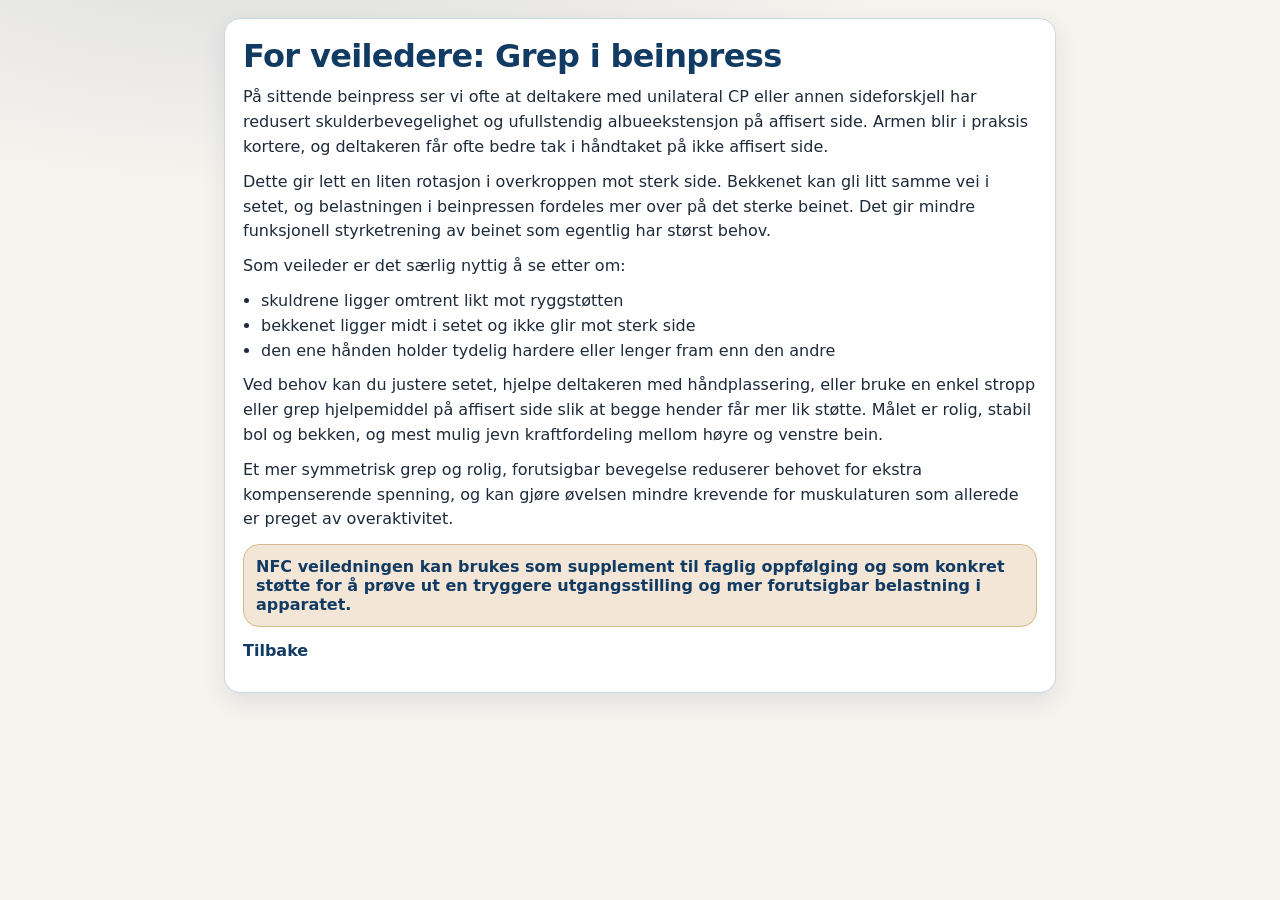
<file: veiledere/beinpress-grep.html>
<!DOCTYPE html>
<html lang="no">
<head>
  <meta charset="UTF-8" />
  <meta name="viewport" content="width=device-width, initial-scale=1.0" />
  <meta name="robots" content="noindex" />
  <title>For veiledere: Grep i beinpress</title>
  <style>
    :root{
      --myss_blue_dark:#123B63;
      --myss_blue:#245b8f;
      --bg:#F6F3EE;
      --card:#ffffff;
      --text:#1E2A3A;
      --muted:#435366;
      --surface_soft:#EEF4F3;
      --border_soft:#C8D7E6;
      --warm_surface:#F3E6D6;
      --warm_border:#D8B98F;
      --shadow: 0 8px 22px rgba(18, 59, 99, 0.10);
      --radius: 16px;
      --focus:#123B63;
    }
    *{ box-sizing:border-box; }
    html,body{ height:100%; }
    body{
      margin:0;
      font-family: system-ui, -apple-system, Segoe UI, Roboto, Arial, sans-serif;
      background:
        radial-gradient(1200px 500px at 20% -10%, rgba(18,59,99,0.12), transparent 55%),
        var(--bg);
      color:var(--text);
    }
    .wrap{
      max-width: 860px;
      margin: 0 auto;
      padding: 18px 14px 28px;
    }
    .card{
      background: var(--card);
      border-radius: var(--radius);
      box-shadow: var(--shadow);
      padding: 18px;
      border: 1px solid var(--border_soft);
    }
    h1{
      margin: 0 0 10px;
      font-size: clamp(1.35rem, 3.5vw, 2rem);
      line-height: 1.2;
      color: var(--myss_blue_dark);
      letter-spacing: -0.02em;
    }
    p{ margin: 0 0 10px; line-height: 1.55; }
    ul{ margin: 0 0 10px; padding-left: 18px; line-height: 1.55; }
    .note{
      margin-top: 12px;
      padding: 12px;
      border-radius: 16px;
      border: 1px solid var(--warm_border);
      background: var(--warm_surface);
      color: var(--myss_blue_dark);
      font-weight: 700;
    }
    a{
      color: var(--myss_blue_dark);
      font-weight: 800;
      text-decoration: none;
    }
    a:focus-visible{
      outline: 3px solid var(--focus);
      outline-offset: 3px;
      border-radius: 10px;
    }
  </style>
</head>
<body>
  <main class="wrap">
    <section class="card">
      <h1>For veiledere: Grep i beinpress</h1>

      <p>
        På sittende beinpress ser vi ofte at deltakere med unilateral CP eller annen sideforskjell har redusert skulderbevegelighet og ufullstendig albueekstensjon på affisert side.
        Armen blir i praksis kortere, og deltakeren får ofte bedre tak i håndtaket på ikke affisert side.
      </p>

      <p>
        Dette gir lett en liten rotasjon i overkroppen mot sterk side. Bekkenet kan gli litt samme vei i setet, og belastningen i beinpressen fordeles mer over på det sterke beinet.
        Det gir mindre funksjonell styrketrening av beinet som egentlig har størst behov.
      </p>

      <p>Som veileder er det særlig nyttig å se etter om:</p>
      <ul>
        <li>skuldrene ligger omtrent likt mot ryggstøtten</li>
        <li>bekkenet ligger midt i setet og ikke glir mot sterk side</li>
        <li>den ene hånden holder tydelig hardere eller lenger fram enn den andre</li>
      </ul>

      <p>
        Ved behov kan du justere setet, hjelpe deltakeren med håndplassering, eller bruke en enkel stropp eller grep hjelpemiddel på affisert side slik at begge hender får mer lik støtte.
        Målet er rolig, stabil bol og bekken, og mest mulig jevn kraftfordeling mellom høyre og venstre bein.
      </p>

      <p>
        Et mer symmetrisk grep og rolig, forutsigbar bevegelse reduserer behovet for ekstra kompenserende spenning, og kan gjøre øvelsen mindre krevende for muskulaturen som allerede er preget av overaktivitet.
      </p>

      <div class="note">
        NFC veiledningen kan brukes som supplement til faglig oppfølging og som konkret støtte for å prøve ut en tryggere utgangsstilling og mer forutsigbar belastning i apparatet.
      </div>

      <p style="margin-top:12px;">
        <a href="javascript:history.back()">Tilbake</a>
      </p>
    </section>
  </main>
</body>
</html>
</file>
<file: style.css>
:root {
  --blue: #105277;
  --orange: #F77C37;
  --blue-soft: #eaf3f8;
  --orange-soft: #fff0e9;
  --ink: #111315;
  --muted: #666f77;
  --line: #e8ecef;
  --bg: #f6f7f8;
  --card: #ffffff;
  --shadow: 0 18px 45px rgba(16, 82, 119, 0.10);
  --radius-xl: 32px;
  --radius-lg: 24px;
  --safe-bottom: env(safe-area-inset-bottom, 0px);
}

* { box-sizing: border-box; }
html { scroll-behavior: smooth; }
body {
  margin: 0;
  min-height: 100vh;
  font-family: Inter, ui-sans-serif, system-ui, -apple-system, BlinkMacSystemFont, "Segoe UI", sans-serif;
  background: var(--bg);
  color: var(--ink);
}
button, a { -webkit-tap-highlight-color: transparent; }
button, input, textarea { font: inherit; }
button:focus-visible, a:focus-visible, input:focus-visible, textarea:focus-visible {
  outline: 4px solid rgba(247, 124, 55, 0.28);
  outline-offset: 3px;
}

.app-shell {
  width: min(100%, 520px);
  margin: 0 auto;
  min-height: 100vh;
  background:
    radial-gradient(circle at top right, rgba(247, 124, 55, 0.13), transparent 28rem),
    linear-gradient(180deg, #ffffff 0%, #f6f7f8 34%);
  padding-bottom: calc(104px + var(--safe-bottom));
}

.topbar { padding: 24px 22px 10px; }

.brand-logo-link {
  display: block;
  width: 100%;
  padding: 2px 0 6px;
}

.brand-logo-full {
  display: block;
  width: min(100%, 390px);
  height: auto;
  object-fit: contain;
}

.machine-hero {
  margin: 12px 22px 4px;
  padding: 20px 18px 10px;
  border-radius: 30px;
  background: rgba(255, 255, 255, 0.74);
  box-shadow: 0 16px 42px rgba(16, 82, 119, 0.08);
}

.machine-hero img {
  display: block;
  width: 100%;
  height: auto;
  object-fit: contain;
}


.brand {
  display: flex;
  align-items: center;
  gap: 14px;
  color: inherit;
  text-decoration: none;
}
.brand-icon {
  position: relative;
  width: 54px;
  height: 54px;
  border: 4px solid var(--blue);
  border-radius: 16px;
  box-shadow: 0 10px 25px rgba(16, 82, 119, 0.12);
}
.person, .leg {
  position: absolute;
  display: block;
  background: var(--orange);
}
.person {
  width: 11px;
  height: 11px;
  border-radius: 50%;
  left: 25px;
  top: 15px;
}
.leg {
  width: 32px;
  height: 8px;
  border-radius: 999px;
  left: 13px;
  top: 32px;
  transform: rotate(135deg);
}
.signal {
  position: absolute;
  border: 4px solid var(--orange);
  border-left: 0;
  border-bottom: 0;
  border-radius: 0 999px 0 0;
}
.signal-1 { width: 15px; height: 15px; right: -5px; top: 4px; }
.signal-2 { width: 24px; height: 24px; right: -11px; top: -2px; }
.signal-3 { width: 33px; height: 33px; right: -17px; top: -8px; }
.brand-text { display: grid; gap: 3px; }
.brand-text strong { font-size: 1.1rem; letter-spacing: -0.03em; }
.brand-text small {
  color: var(--muted);
  font-size: 0.72rem;
  letter-spacing: 0.08em;
  text-transform: uppercase;
}

.hero { padding: 26px 22px 18px; }
.eyebrow {
  margin: 0 0 10px;
  color: var(--orange);
  font-size: 0.78rem;
  font-weight: 800;
  letter-spacing: 0.12em;
  text-transform: uppercase;
}
.eyebrow.dark { color: rgba(255,255,255,0.72); }
h1, h2, h3, p { margin-top: 0; }
h1 {
  margin-bottom: 14px;
  font-size: clamp(3.25rem, 15vw, 5rem);
  line-height: 0.92;
  letter-spacing: -0.075em;
}
h2 {
  margin-bottom: 10px;
  font-size: 2rem;
  line-height: 1;
  letter-spacing: -0.055em;
}
h3 {
  margin-bottom: 6px;
  font-size: 1.25rem;
  line-height: 1.15;
  letter-spacing: -0.035em;
}
.lead,
.form-lead,
.quick-card p,
.challenge-content p,
.step-card p,
.next-exercise p,
.privacy-note p,
.recommendation-card p,
.recommendation-card li,
.group-title small,
.training-log-header p {
  color: var(--muted);
  line-height: 1.45;
}
.lead { max-width: 31ch; font-size: 1.15rem; }

.hero-actions, .form-actions {
  display: flex;
  gap: 10px;
  flex-wrap: wrap;
  margin-top: 24px;
}
.primary-btn,
.secondary-btn,
.filter-btn,
.chip,
.challenge-content button,
.add-row,
.remove-row {
  border: 0;
  cursor: pointer;
  transition: transform 180ms ease, box-shadow 180ms ease, background 180ms ease;
}
.primary-btn {
  display: inline-flex;
  align-items: center;
  gap: 10px;
  min-height: 52px;
  padding: 0 20px;
  border-radius: 999px;
  background: var(--blue);
  color: #fff;
  font-weight: 750;
  box-shadow: 0 14px 28px rgba(16, 82, 119, 0.18);
}
.primary-btn.small, .secondary-btn.small { min-height: 48px; }
.secondary-btn, .filter-btn {
  min-height: 52px;
  padding: 0 18px;
  border-radius: 999px;
  background: #ffffff;
  color: var(--blue);
  font-weight: 750;
  box-shadow: inset 0 0 0 1px var(--line);
}
.primary-btn:active,
.secondary-btn:active,
.filter-btn:active,
.chip:active,
.challenge-content button:active,
.add-row:active,
.remove-row:active {
  transform: scale(0.98);
}

.quick-card {
  position: relative;
  overflow: hidden;
  margin: 22px;
  padding: 26px;
  border-radius: var(--radius-xl);
  background: linear-gradient(135deg, var(--blue), #0b344d);
  color: #ffffff;
  box-shadow: var(--shadow);
}
.quick-card h2, .quick-card p { position: relative; z-index: 2; }
.quick-card p { color: rgba(255,255,255,0.78); }
.tap-pulse {
  position: absolute;
  right: 24px;
  top: 24px;
  width: 74px;
  height: 74px;
  border-radius: 50%;
  background: rgba(247,124,55,0.18);
}
.tap-pulse::before, .tap-pulse::after {
  content: "";
  position: absolute;
  inset: 16px;
  border-radius: 50%;
  border: 2px solid rgba(247,124,55,0.8);
  animation: pulse 1800ms ease-out infinite;
}
.tap-pulse::after { animation-delay: 500ms; }
@keyframes pulse {
  from { transform: scale(0.65); opacity: 1; }
  to { transform: scale(1.45); opacity: 0; }
}

.section { padding: 20px 22px; }
.section-header { margin-bottom: 16px; }
.section-header.row {
  display: flex;
  align-items: flex-end;
  justify-content: space-between;
  gap: 16px;
}
.step-list, .challenge-groups { display: grid; gap: 12px; }
.step-card {
  display: flex;
  gap: 16px;
  align-items: flex-start;
  padding: 18px;
  border-radius: var(--radius-lg);
  background: var(--card);
  box-shadow: 0 10px 30px rgba(0,0,0,0.045);
}
.step-number {
  display: grid;
  place-items: center;
  width: 38px;
  height: 38px;
  flex: 0 0 auto;
  border-radius: 50%;
  background: var(--orange-soft);
  color: var(--orange);
  font-weight: 900;
}
.recommendation-card,
.training-card {
  padding: 26px;
  border-radius: var(--radius-xl);
  background: #ffffff;
  box-shadow: var(--shadow);
}
.recommendation-grid {
  display: grid;
  gap: 12px;
  margin: 18px 0;
}
.recommendation-grid > div {
  padding: 16px;
  border-radius: var(--radius-lg);
  background: var(--blue-soft);
}
.recommendation-grid > div:nth-child(2) {
  background: var(--orange-soft);
}
.recommendation-card ul {
  margin: 0;
  padding-left: 20px;
}
.recommendation-card li + li { margin-top: 6px; }
.filter-panel {
  display: flex;
  gap: 8px;
  overflow-x: auto;
  padding: 0 0 16px;
  scrollbar-width: none;
}
.filter-panel::-webkit-scrollbar { display: none; }
.chip {
  min-height: 40px;
  padding: 0 15px;
  border-radius: 999px;
  white-space: nowrap;
  color: var(--blue);
  background: #ffffff;
  box-shadow: inset 0 0 0 1px var(--line);
  font-weight: 750;
}
.chip.active {
  color: #ffffff;
  background: var(--blue);
  box-shadow: none;
}
.challenge-group {
  display: grid;
  gap: 10px;
}
.challenge-group[hidden] { display: none; }
.group-title {
  display: grid;
  gap: 3px;
  padding: 6px 2px;
}
.group-title span {
  color: var(--blue);
  font-size: 1.1rem;
  font-weight: 850;
}
.challenge-card {
  display: grid;
  grid-template-columns: 112px 1fr;
  overflow: hidden;
  min-height: 126px;
  border-radius: var(--radius-lg);
  background: var(--card);
  box-shadow: 0 10px 30px rgba(0,0,0,0.045);
}
.challenge-media {
  display: grid;
  place-items: end start;
  padding: 14px;
  color: #ffffff;
  font-weight: 900;
  font-size: 1.6rem;
}
.challenge-media.orange { background: linear-gradient(135deg, var(--orange), #ff9a62); }
.challenge-media.blue { background: linear-gradient(135deg, var(--blue), #1b719d); }
.challenge-media.light { color: var(--blue); background: var(--blue-soft); }
.challenge-media.dark { background: #202427; }
.challenge-content { padding: 18px 18px 16px; }
.challenge-content button {
  margin-top: 4px;
  padding: 0;
  background: transparent;
  color: var(--ink);
  font-weight: 820;
  font-size: 1.02rem;
}

.final-section { padding-bottom: 28px; }
.start-weight-box {
  display: grid;
  gap: 14px;
  margin-top: 22px;
  padding: 18px;
  border: 1px solid var(--line);
  border-radius: var(--radius-lg);
  background: linear-gradient(135deg, #ffffff, var(--blue-soft));
}
.start-weight-box label,
.training-row label,
.textarea-label {
  display: grid;
  gap: 7px;
}
.start-weight-box label span,
.training-row label span,
.textarea-label span,
.experience legend {
  color: #555b60;
  font-weight: 800;
}
.start-weight-box input,
.training-row input,
.textarea-label textarea {
  width: 100%;
  min-height: 46px;
  border: 2px solid #d7dadd;
  border-radius: 14px;
  background: #fff;
  color: var(--ink);
  padding: 10px 12px;
  outline: none;
}
.start-weight-box input:focus,
.training-row input:focus,
.textarea-label textarea:focus {
  border-color: var(--blue);
  box-shadow: 0 0 0 4px rgba(16, 82, 119, 0.12);
}
.start-weight-result {
  padding: 14px;
  border-radius: 18px;
  background: #ffffff;
}
.start-weight-result strong {
  display: block;
  color: var(--blue);
  font-size: 1.05rem;
  margin-bottom: 6px;
}
.start-weight-result p {
  margin-bottom: 0;
  color: var(--muted);
  line-height: 1.4;
}
.training-log-header {
  margin-top: 24px;
}
.training-log-header p { margin-bottom: 0; }
.training-rows {
  display: grid;
  gap: 12px;
  margin-top: 12px;
}
.training-row {
  position: relative;
  display: grid;
  grid-template-columns: 34px repeat(3, 1fr) 38px 38px;
  gap: 10px;
  align-items: end;
  padding: 18px 0;
  border-top: 1px solid var(--line);
  border-bottom: 1px solid var(--line);
}
.row-number {
  align-self: stretch;
  display: grid;
  place-items: start center;
  padding-top: 2px;
  color: var(--ink);
  font-size: 1.1rem;
  font-weight: 850;
  background: #eef0f2;
  border-radius: 12px;
}
.training-row label small {
  display: block;
  color: #8a9299;
  font-weight: 750;
}
.add-row,
.remove-row {
  display: grid;
  place-items: center;
  width: 38px;
  height: 38px;
  border-radius: 50%;
  color: #fff;
  font-size: 1.7rem;
  line-height: 1;
  font-weight: 800;
}
.add-row {
  background: var(--orange);
  box-shadow: 0 10px 22px rgba(247, 124, 55, 0.22);
}
.remove-row {
  background: var(--blue);
  box-shadow: 0 10px 22px rgba(16, 82, 119, 0.22);
}
.experience {
  display: grid;
  grid-template-columns: repeat(3, 1fr);
  gap: 14px;
  border: 0;
  padding: 24px 0 10px;
  margin: 0;
}
.experience legend {
  grid-column: 1 / -1;
  margin-bottom: 8px;
}
.face-option {
  position: relative;
  display: grid;
  justify-items: center;
  gap: 6px;
  cursor: pointer;
}
.face-option input {
  position: absolute;
  opacity: 0;
  pointer-events: none;
}
.face-option span {
  display: grid;
  place-items: center;
  width: 64px;
  height: 64px;
  border: 5px solid currentColor;
  border-radius: 50%;
  font-size: 2.35rem;
  line-height: 1;
}
.face-option.good { color: var(--blue); }
.face-option.medium { color: var(--orange); }
.face-option.hard { color: #7f8a93; }
.face-option input:checked + span {
  background: currentColor;
  color: #fff;
  box-shadow: 0 12px 28px rgba(16, 82, 119, 0.13);
}
.face-option small {
  color: #555b60;
  font-weight: 800;
}
.textarea-label { margin-top: 16px; }
.textarea-label textarea {
  resize: vertical;
  line-height: 1.45;
}
.next-exercise {
  display: grid;
  grid-template-columns: 54px 1fr;
  gap: 14px;
  align-items: start;
  margin-top: 20px;
  padding: 18px;
  border-radius: var(--radius-lg);
  background: var(--orange-soft);
}
.next-icon {
  display: grid;
  place-items: center;
  width: 54px;
  height: 54px;
  border-radius: 18px;
  background: #ffffff;
  color: var(--orange);
  font-size: 1.8rem;
  font-weight: 900;
  box-shadow: 0 8px 20px rgba(247, 124, 55, 0.14);
}
.next-exercise h3 { color: var(--blue); }
.next-exercise p:last-child { margin-bottom: 0; }
.privacy-note {
  display: flex;
  gap: 10px;
  align-items: flex-start;
  margin-top: 18px;
  padding: 14px;
  border-radius: 18px;
  background: var(--blue-soft);
}
.privacy-note span { color: var(--blue); }
.privacy-note p {
  margin: 0;
  color: var(--blue);
}
.form-status {
  min-height: 24px;
  margin: 14px 0 0;
  color: var(--blue);
  font-weight: 750;
}
.bottom-nav {
  position: fixed;
  left: 50%;
  bottom: max(14px, var(--safe-bottom));
  z-index: 20;
  display: grid;
  grid-template-columns: repeat(4, 1fr);
  width: min(calc(100% - 28px), 492px);
  transform: translateX(-50%);
  border: 1px solid rgba(255,255,255,0.72);
  border-radius: 999px;
  background: rgba(255,255,255,0.78);
  box-shadow: 0 18px 45px rgba(0,0,0,0.16);
  backdrop-filter: blur(18px);
  -webkit-backdrop-filter: blur(18px);
  overflow: hidden;
}
.bottom-nav a {
  display: grid;
  gap: 3px;
  place-items: center;
  min-height: 72px;
  color: #555b60;
  text-decoration: none;
  font-size: 0.78rem;
  font-weight: 720;
}
.bottom-nav a span { font-size: 1.4rem; line-height: 1; }
.bottom-nav a.active {
  color: var(--ink);
  background: rgba(16,82,119,0.10);
}
.solution-modal {
  width: min(calc(100% - 32px), 480px);
  max-height: min(88vh, 920px);
  overflow-y: auto;
  border: 0;
  border-radius: 30px;
  padding: 26px;
  box-shadow: 0 30px 90px rgba(0,0,0,0.30);
}
.solution-modal::backdrop {
  background: rgba(7, 19, 28, 0.48);
  backdrop-filter: blur(6px);
}
.solution-modal.fallback-open {
  position: fixed;
  inset: auto 16px 16px;
  z-index: 50;
  display: block;
}
.close-btn {
  position: absolute;
  right: 18px;
  top: 14px;
  width: 40px;
  height: 40px;
  border: 0;
  border-radius: 50%;
  background: #f0f2f3;
  font-size: 1.6rem;
  cursor: pointer;
}
.modal-intro { color: var(--muted); line-height: 1.45; }
.solution-block {
  margin-top: 18px;
  padding: 18px;
  border-radius: 22px;
  background: #f6f7f8;
}
.solution-block.warning { background: var(--orange-soft); }
.solution-block ul {
  margin: 0;
  padding-left: 20px;
  color: var(--muted);
  line-height: 1.45;
}
.solution-block li + li { margin-top: 8px; }
@media (max-width: 430px) {
  .training-row { grid-template-columns: 30px 1fr 1fr; }
  .training-row label:nth-of-type(3) { grid-column: 2 / 4; }
  .remove-row { grid-column: 2; }
  .add-row { grid-column: 3; }
}
@media (max-width: 390px) {
  .challenge-card { grid-template-columns: 92px 1fr; }
  h1 { font-size: 3.2rem; }
  .brand-text small { font-size: 0.62rem; }
}


/* Video */
.guide-video-card,
.modal-video-card {
  margin-bottom: 16px;
  padding: 16px;
  border-radius: var(--radius-lg);
  background: #ffffff;
  box-shadow: 0 10px 30px rgba(0,0,0,0.045);
}

.video-card-header {
  display: flex;
  justify-content: space-between;
  align-items: flex-start;
  gap: 14px;
  margin-bottom: 12px;
}

.video-card-header.compact {
  align-items: center;
}

.modal-video-title {
  margin: 0;
  color: var(--blue);
  font-weight: 850;
}

.video-action {
  flex: 0 0 auto;
  min-height: 38px;
  padding: 0 14px;
  border: 0;
  border-radius: 999px;
  background: var(--blue-soft);
  color: var(--blue);
  font-weight: 800;
  cursor: pointer;
}

.brand-video {
  display: block;
  width: 100%;
  aspect-ratio: 16 / 9;
  border: 0;
  border-radius: 20px;
  background: #0b344d;
  object-fit: cover;
}

.video-note {
  margin: 10px 0 0;
  color: var(--muted);
  font-size: 0.92rem;
  line-height: 1.4;
}

/* Individuell tilpasning */
.assistive-info-card {
  margin-top: 18px;
  padding: 18px;
  border-radius: 22px;
  background: linear-gradient(135deg, #ffffff, var(--blue-soft));
  border: 1px solid rgba(16, 82, 119, 0.10);
}

.assistive-info-card h3 {
  color: var(--blue);
}

.assistive-info-card p {
  color: var(--muted);
  line-height: 1.45;
}

.assistive-info-card a {
  color: var(--blue);
  font-weight: 850;
}

.aid-label {
  display: inline-flex;
  align-items: center;
  min-height: 36px;
  padding: 0 12px;
  margin: 4px 0 12px;
  border-radius: 999px;
  background: var(--orange-soft);
  color: var(--orange);
  font-weight: 850;
}

.assistive-note {
  margin-bottom: 0;
}


/* Individuelle tilpasninger som eget neste trinn */
.assistive-step {
  margin-top: 18px;
}

.assistive-toggle {
  display: inline-flex;
  align-items: center;
  justify-content: space-between;
  gap: 14px;
  width: 100%;
  min-height: 54px;
  padding: 0 18px;
  border: 0;
  border-radius: 999px;
  background: var(--blue);
  color: #ffffff;
  font-weight: 850;
  cursor: pointer;
  box-shadow: 0 14px 28px rgba(16, 82, 119, 0.18);
}

.assistive-aid-list {
  display: grid;
  gap: 12px;
  margin: 16px 0;
}

.aid-card {
  display: grid;
  grid-template-columns: 88px 1fr;
  overflow: hidden;
  border-radius: 22px;
  background: #ffffff;
  border: 1px solid rgba(16, 82, 119, 0.12);
  box-shadow: 0 8px 22px rgba(16, 82, 119, 0.06);
}

.aid-number {
  display: grid;
  place-items: end start;
  padding: 14px;
  background: linear-gradient(135deg, var(--blue), #0b344d);
  color: #ffffff;
  font-size: 1.55rem;
  font-weight: 900;
}

.aid-card:nth-child(even) .aid-number {
  background: linear-gradient(135deg, var(--orange), #ff9a62);
}

.aid-card-body {
  padding: 16px;
}

.aid-card h4,
.selected-aid-card h4 {
  margin: 0 0 6px;
  color: var(--ink);
  font-size: 1.02rem;
  line-height: 1.15;
  letter-spacing: -0.02em;
}

.aid-card p,
.selected-aid-card p {
  margin: 0 0 8px;
  color: var(--muted);
  line-height: 1.35;
}

.aid-card small,
.selected-aid-card small {
  display: block;
  color: #6d767e;
  line-height: 1.35;
}

.aid-use-btn {
  margin-top: 12px;
  min-height: 42px;
  padding: 0 14px;
  border: 0;
  border-radius: 999px;
  background: var(--blue-soft);
  color: var(--blue);
  font-weight: 850;
  cursor: pointer;
}

/* Valgte hjelpemidler i Min økt */
.selected-aids {
  margin-top: 22px;
  padding: 18px;
  border-radius: var(--radius-lg);
  background: linear-gradient(135deg, #ffffff, var(--blue-soft));
  border: 1px solid rgba(16, 82, 119, 0.12);
}

.selected-aids-header h3 {
  margin-bottom: 6px;
}

.selected-aids-header p {
  margin-bottom: 14px;
  color: var(--muted);
  line-height: 1.4;
}

.selected-aids-list {
  display: grid;
  gap: 10px;
}

.selected-aid-card {
  position: relative;
  display: grid;
  grid-template-columns: 54px 1fr 36px;
  gap: 12px;
  align-items: start;
  padding: 14px;
  border-radius: 18px;
  background: #ffffff;
  box-shadow: 0 8px 22px rgba(16, 82, 119, 0.06);
}

.selected-aid-number {
  display: grid;
  place-items: center;
  width: 54px;
  height: 54px;
  border-radius: 16px;
  background: var(--orange-soft);
  color: var(--orange);
  font-weight: 900;
}

.selected-aid-remove {
  display: grid;
  place-items: center;
  width: 34px;
  height: 34px;
  border: 0;
  border-radius: 50%;
  background: var(--blue-soft);
  color: var(--blue);
  font-size: 1.3rem;
  line-height: 1;
  font-weight: 900;
  cursor: pointer;
}

@media (max-width: 390px) {
  .aid-card {
    grid-template-columns: 72px 1fr;
  }

  .selected-aid-card {
    grid-template-columns: 46px 1fr 32px;
  }

  .selected-aid-number {
    width: 46px;
    height: 46px;
  }
}


/* V9: tre tydelige trinn inne på utfordring */
.next-step-flow {
  display: grid;
  gap: 12px;
  margin-top: 18px;
}

.step-explainer {
  display: grid;
  grid-template-columns: 46px 1fr;
  gap: 14px;
  align-items: start;
  padding: 16px;
  border-radius: 22px;
  background: #ffffff;
  border: 1px solid rgba(16, 82, 119, 0.10);
}

.step-badge {
  display: grid;
  place-items: center;
  width: 46px;
  height: 46px;
  border-radius: 16px;
  background: var(--orange-soft);
  color: var(--orange);
  font-weight: 900;
  font-size: 1.25rem;
}

.step-explainer p:last-child {
  margin-bottom: 0;
  color: var(--muted);
  line-height: 1.45;
}

.assistive-toggle.reception {
  background: var(--blue);
}

.assistive-toggle.individual {
  background: var(--orange);
  box-shadow: 0 14px 28px rgba(247, 124, 55, 0.18);
}

.reception-card {
  background: linear-gradient(135deg, #ffffff, var(--blue-soft));
}

.individual-card {
  background: linear-gradient(135deg, #ffffff, var(--orange-soft));
}

.aid-card.resepsjon .aid-number {
  background: linear-gradient(135deg, var(--blue), #0b344d);
}

.aid-card.individuell .aid-number {
  background: linear-gradient(135deg, var(--orange), #ff9a62);
}

.aid-video {
  display: block;
  width: 100%;
  aspect-ratio: 16 / 9;
  margin-top: 12px;
  border-radius: 16px;
  background: #0b344d;
  object-fit: cover;
}

.aid-card.resepsjon .aid-use-btn {
  background: var(--blue-soft);
  color: var(--blue);
}

.aid-card.individuell .aid-use-btn {
  background: var(--orange-soft);
  color: var(--orange);
}


/* V10: Før du starter, inn og ut av apparatet */
.before-start-section {
  padding-top: 8px;
}

.section-lead {
  margin: -2px 0 0;
  max-width: 36ch;
  color: var(--muted);
  line-height: 1.45;
}

.entry-video-card {
  background:
    radial-gradient(circle at top right, rgba(247, 124, 55, 0.08), transparent 16rem),
    #ffffff;
}

.entry-steps {
  margin-top: 14px;
}


/* V11: WebVTT teksting for Inn og ut av apparatet */
.myss-video {
  display: block;
  width: 100%;
  aspect-ratio: 16 / 9;
  border: 0;
  border-radius: 20px;
  background: #0b344d;
  object-fit: cover;
}

video::cue {
  color: white;
  background: rgba(0, 0, 0, 0.85);
  font-size: 1.2rem;
  line-height: 1.4;
}


/* V12: synlig knapp for teksting */
.video-actions {
  display: inline-flex;
  flex-wrap: wrap;
  justify-content: flex-end;
  gap: 8px;
}

.video-action[aria-pressed="true"] {
  background: var(--blue);
  color: #ffffff;
}

.video-action[aria-pressed="false"] {
  background: var(--blue-soft);
  color: var(--blue);
}


/* V13: sikker synlig teksting som overlay, i tillegg til WebVTT-track */
.myss-video-frame {
  position: relative;
  width: 100%;
  border-radius: 20px;
  overflow: hidden;
  background: #0b344d;
}

.myss-video-frame .myss-video {
  border-radius: 0;
}

.myss-caption-overlay {
  position: absolute;
  left: 50%;
  bottom: 74px;
  transform: translateX(-50%);
  width: min(92%, 34rem);
  padding: 0.55rem 0.75rem;
  border-radius: 0.75rem;
  background: rgba(0, 0, 0, 0.88);
  color: #ffffff;
  font-size: clamp(1rem, 4.2vw, 1.25rem);
  line-height: 1.4;
  text-align: center;
  font-weight: 750;
  letter-spacing: 0.01em;
  text-shadow: 0 1px 2px rgba(0, 0, 0, 0.65);
  pointer-events: none;
  opacity: 0;
  transition: opacity 160ms ease;
  z-index: 5;
  white-space: pre-line;
}

.myss-caption-overlay.is-visible {
  opacity: 1;
}

.myss-caption-overlay[hidden] {
  display: none;
}

video::cue {
  color: white;
  background: rgba(0, 0, 0, 0.85);
  font-size: 1.2rem;
  line-height: 1.4;
}


/* V14: mer diskret teksting + teksting synlig i fullskjerm-wrapper */
.myss-caption-overlay {
  bottom: clamp(2.6rem, 10%, 4.4rem);
  width: min(86%, 28rem);
  padding: 0.38rem 0.55rem;
  border-radius: 0.55rem;
  background: rgba(0, 0, 0, 0.82);
  color: #ffffff;
  font-size: clamp(0.78rem, 2.8vw, 1rem);
  line-height: 1.25;
  font-weight: 650;
  letter-spacing: 0.005em;
  text-shadow: 0 1px 2px rgba(0, 0, 0, 0.65);
}

.myss-video-frame:fullscreen {
  display: grid;
  place-items: center;
  background: #000000;
  border-radius: 0;
}

.myss-video-frame:fullscreen .myss-video {
  width: 100%;
  height: 100%;
  object-fit: contain;
}

.myss-video-frame:fullscreen .myss-caption-overlay {
  bottom: clamp(4.5rem, 9vh, 6.5rem);
  width: min(78%, 42rem);
  font-size: clamp(1rem, 2.1vw, 1.35rem);
  line-height: 1.3;
  padding: 0.5rem 0.75rem;
}

.myss-video-frame:-webkit-full-screen {
  display: grid;
  place-items: center;
  background: #000000;
  border-radius: 0;
}

.myss-video-frame:-webkit-full-screen .myss-video {
  width: 100%;
  height: 100%;
  object-fit: contain;
}

.myss-video-frame:-webkit-full-screen .myss-caption-overlay {
  bottom: clamp(4.5rem, 9vh, 6.5rem);
  width: min(78%, 42rem);
  font-size: clamp(1rem, 2.1vw, 1.35rem);
  line-height: 1.3;
  padding: 0.5rem 0.75rem;
}

/* Native WebVTT fallback should also be readable but less oversized. */
video::cue {
  color: white;
  background: rgba(0, 0, 0, 0.82);
  font-size: 1rem;
  line-height: 1.3;
}


/* V15: bilde over 02 i kortet for inn og ut av apparatet */
.challenge-media.with-image {
  display: flex;
  flex-direction: column;
  justify-content: space-between;
  overflow: hidden;
  padding: 0;
  background: var(--orange);
}

.challenge-media-image {
  display: block;
  width: 100%;
  aspect-ratio: 1 / 1;
  object-fit: cover;
  flex: 1 1 auto;
}

.challenge-media.with-image span {
  display: block;
  padding: 18px 0 20px 18px;
  color: #ffffff;
  font-size: 3rem;
  font-weight: 900;
  line-height: 1;
}

@media (max-width: 640px) {
  .challenge-media.with-image span {
    font-size: 2.5rem;
    padding: 14px 0 16px 14px;
  }
}


/* V16: Grunnveiledningsvideo har samme teksting/fullskjerm-oppsett */
.myss-video-frame:fullscreen .myss-caption-overlay,
.myss-video-frame:-webkit-full-screen .myss-caption-overlay {
  bottom: clamp(4.5rem, 9vh, 6.5rem);
}


/* V17: pauseklokke etter nytt sett */
.rest-timer {
  display: flex;
  justify-content: space-between;
  align-items: center;
  gap: 14px;
  margin-top: 18px;
  padding: 18px;
  border-radius: var(--radius-lg);
  background: linear-gradient(135deg, var(--blue), #0b344d);
  color: #ffffff;
  box-shadow: 0 16px 34px rgba(16, 82, 119, 0.16);
}

.rest-timer[hidden] {
  display: none;
}

.rest-timer .eyebrow {
  color: rgba(255, 255, 255, 0.72);
}

.rest-timer h3 {
  margin: 0 0 6px;
  color: #ffffff;
  font-size: 2.4rem;
  line-height: 1;
  letter-spacing: -0.04em;
}

.rest-timer p {
  margin: 0;
  color: rgba(255, 255, 255, 0.82);
  line-height: 1.35;
}

.rest-timer-actions {
  display: grid;
  gap: 8px;
  flex: 0 0 auto;
}

.timer-btn {
  min-height: 40px;
  padding: 0 14px;
  border: 0;
  border-radius: 999px;
  background: #ffffff;
  color: var(--blue);
  font-weight: 850;
  cursor: pointer;
}

.timer-btn.ghost {
  background: rgba(255, 255, 255, 0.16);
  color: #ffffff;
}

.rest-timer.is-done {
  background: linear-gradient(135deg, var(--orange), #ff9a62);
}

@media (max-width: 430px) {
  .rest-timer {
    align-items: stretch;
    flex-direction: column;
  }

  .rest-timer-actions {
    display: flex;
    flex-wrap: wrap;
  }
}


/* V18: bilde over 02 for Hælen løfter seg og tekstet modalvideo */
.challenge-media.with-image {
  display: flex;
  flex-direction: column;
  justify-content: space-between;
  overflow: hidden;
  padding: 0;
}

.challenge-media.with-image.blue {
  background: var(--blue);
}

.challenge-media-image {
  display: block;
  width: 100%;
  aspect-ratio: 1 / 1;
  object-fit: cover;
  flex: 1 1 auto;
}

.challenge-media.with-image span {
  display: block;
  padding: 18px 0 20px 18px;
  color: #ffffff;
  font-size: 3rem;
  font-weight: 900;
  line-height: 1;
}

.modal-video-frame {
  margin-top: 0;
}

.modal-video-frame .brand-video {
  border-radius: 0;
}

@media (max-width: 640px) {
  .challenge-media.with-image span {
    font-size: 2.5rem;
    padding: 14px 0 16px 14px;
  }
}


/* V20: logo som kort bekreftelse ved sideåpning */
.logo-splash {
  position: fixed;
  inset: 0;
  z-index: 9999;
  display: grid;
  place-items: center;
  padding: 2rem;
  background:
    radial-gradient(circle at top right, rgba(247, 124, 55, 0.12), transparent 24rem),
    rgba(255, 255, 255, 0.96);
  animation: logoSplashFade 2s ease forwards;
  pointer-events: none;
}

.logo-splash-card {
  width: min(78vw, 520px);
  padding: clamp(1.1rem, 4vw, 2rem);
  border-radius: 2rem;
  background: rgba(255, 255, 255, 0.82);
  box-shadow: 0 24px 70px rgba(16, 82, 119, 0.16);
  transform: translateY(8px) scale(0.96);
  opacity: 0;
  animation: logoSplashCard 2s cubic-bezier(0.2, 0.8, 0.2, 1) forwards;
}

.logo-splash-card img {
  display: block;
  width: 100%;
  height: auto;
  object-fit: contain;
}

.logo-splash.is-hidden {
  display: none;
}

@keyframes logoSplashFade {
  0% {
    opacity: 0;
  }

  12% {
    opacity: 1;
  }

  72% {
    opacity: 1;
  }

  100% {
    opacity: 0;
    visibility: hidden;
  }
}

@keyframes logoSplashCard {
  0% {
    opacity: 0;
    transform: translateY(10px) scale(0.94);
  }

  18% {
    opacity: 1;
    transform: translateY(0) scale(1);
  }

  74% {
    opacity: 1;
    transform: translateY(0) scale(1);
  }

  100% {
    opacity: 0;
    transform: translateY(-6px) scale(0.985);
  }
}

@media (prefers-reduced-motion: reduce) {
  .logo-splash {
    animation-duration: 1.2s;
  }

  .logo-splash-card {
    animation-duration: 1.2s;
  }
}


/* V21: premium intro, resten av siden fades ned mens logo bekrefter NFC */
body.premium-intro-active .app-shell {
  filter: saturate(0.78) brightness(0.72) blur(2px);
  transform: scale(0.992);
  transition: filter 420ms ease, transform 420ms ease;
}

.logo-splash {
  position: fixed;
  inset: 0;
  z-index: 9999;
  display: grid;
  place-items: center;
  padding: 2rem;
  background:
    radial-gradient(circle at 50% 34%, rgba(247, 124, 55, 0.22), transparent 15rem),
    radial-gradient(circle at 50% 58%, rgba(16, 82, 119, 0.18), transparent 18rem),
    rgba(8, 22, 31, 0.46);
  backdrop-filter: blur(18px) saturate(1.05);
  -webkit-backdrop-filter: blur(18px) saturate(1.05);
  animation: premiumSplashFade 2.55s ease forwards;
  pointer-events: none;
}

.logo-splash-glow {
  position: absolute;
  width: min(72vw, 28rem);
  aspect-ratio: 1 / 1;
  border-radius: 50%;
  background:
    radial-gradient(circle, rgba(255, 255, 255, 0.78), rgba(255, 255, 255, 0.08) 38%, transparent 68%);
  filter: blur(12px);
  opacity: 0;
  animation: premiumGlow 2.55s ease forwards;
}

.logo-splash-card {
  position: relative;
  width: min(78vw, 540px);
  padding: clamp(1.2rem, 4vw, 2rem);
  border-radius: 2.2rem;
  background:
    linear-gradient(145deg, rgba(255, 255, 255, 0.96), rgba(255, 255, 255, 0.74));
  border: 1px solid rgba(255, 255, 255, 0.72);
  box-shadow:
    0 30px 90px rgba(6, 25, 37, 0.32),
    inset 0 1px 0 rgba(255, 255, 255, 0.9);
  transform: translateY(14px) scale(0.94);
  opacity: 0;
  animation: premiumCard 2.55s cubic-bezier(0.18, 0.82, 0.2, 1) forwards;
}

.logo-splash-mark {
  padding: clamp(0.7rem, 2vw, 1.1rem);
  border-radius: 1.6rem;
  background: rgba(255, 255, 255, 0.78);
}

.logo-splash-card img {
  display: block;
  width: 100%;
  height: auto;
  object-fit: contain;
}

.logo-splash-line {
  width: 0;
  height: 3px;
  margin: 1rem auto 0.72rem;
  border-radius: 999px;
  background: linear-gradient(90deg, var(--blue), var(--orange));
  animation: premiumLine 2.55s ease forwards;
}

.logo-splash-card p {
  margin: 0;
  color: var(--blue);
  text-align: center;
  font-size: clamp(0.82rem, 2.6vw, 1rem);
  font-weight: 850;
  letter-spacing: 0.14em;
  text-transform: uppercase;
  opacity: 0;
  animation: premiumText 2.55s ease forwards;
}

.logo-splash.is-hidden {
  opacity: 0;
  visibility: hidden;
}

@keyframes premiumSplashFade {
  0% {
    opacity: 0;
  }

  10% {
    opacity: 1;
  }

  78% {
    opacity: 1;
  }

  100% {
    opacity: 0;
    visibility: hidden;
  }
}

@keyframes premiumGlow {
  0% {
    opacity: 0;
    transform: scale(0.82);
  }

  18% {
    opacity: 1;
    transform: scale(1);
  }

  70% {
    opacity: 0.75;
    transform: scale(1.07);
  }

  100% {
    opacity: 0;
    transform: scale(1.18);
  }
}

@keyframes premiumCard {
  0% {
    opacity: 0;
    transform: translateY(18px) scale(0.92);
  }

  16% {
    opacity: 1;
    transform: translateY(0) scale(1);
  }

  64% {
    opacity: 1;
    transform: translateY(0) scale(1);
  }

  86% {
    opacity: 1;
    transform: translateY(-3px) scale(0.995);
  }

  100% {
    opacity: 0;
    transform: translateY(-12px) scale(0.985);
  }
}

@keyframes premiumLine {
  0%, 20% {
    width: 0;
    opacity: 0;
  }

  42% {
    width: 72%;
    opacity: 1;
  }

  76% {
    width: 72%;
    opacity: 1;
  }

  100% {
    width: 72%;
    opacity: 0;
  }
}

@keyframes premiumText {
  0%, 30% {
    opacity: 0;
    transform: translateY(4px);
  }

  48%, 78% {
    opacity: 1;
    transform: translateY(0);
  }

  100% {
    opacity: 0;
    transform: translateY(-4px);
  }
}

@media (prefers-reduced-motion: reduce) {
  body.premium-intro-active .app-shell {
    filter: brightness(0.8);
    transform: none;
  }

  .logo-splash,
  .logo-splash-glow,
  .logo-splash-card,
  .logo-splash-line,
  .logo-splash-card p {
    animation-duration: 1.2s;
  }
}


/* V22: roligere og mer premium intro */
body.premium-intro-active .app-shell {
  filter: saturate(0.9) brightness(0.84) blur(1.2px);
  transform: scale(0.996);
  transition: filter 700ms ease, transform 700ms ease;
}

.logo-splash {
  background:
    radial-gradient(circle at 50% 38%, rgba(255, 255, 255, 0.24), transparent 18rem),
    radial-gradient(circle at 50% 50%, rgba(16, 82, 119, 0.18), transparent 26rem),
    rgba(9, 22, 32, 0.32);
  backdrop-filter: blur(12px) saturate(1.02);
  -webkit-backdrop-filter: blur(12px) saturate(1.02);
  animation: calmPremiumFade 3.55s ease forwards;
}

.logo-splash-glow {
  width: min(68vw, 24rem);
  background:
    radial-gradient(circle, rgba(247, 124, 55, 0.18), rgba(255, 255, 255, 0.18) 34%, transparent 72%);
  filter: blur(18px);
  animation: calmPremiumGlow 3.55s ease forwards;
}

.logo-splash-card {
  width: min(74vw, 500px);
  padding: clamp(1rem, 3.4vw, 1.55rem);
  border-radius: 1.8rem;
  background:
    linear-gradient(145deg, rgba(255, 255, 255, 0.94), rgba(255, 255, 255, 0.82));
  border: 1px solid rgba(255, 255, 255, 0.68);
  box-shadow:
    0 22px 70px rgba(6, 25, 37, 0.22),
    inset 0 1px 0 rgba(255, 255, 255, 0.82);
  transform: translateY(6px) scale(0.985);
  animation: calmPremiumCard 3.55s cubic-bezier(0.2, 0.8, 0.2, 1) forwards;
}

.logo-splash-mark {
  padding: clamp(0.45rem, 1.6vw, 0.8rem);
  border-radius: 1.3rem;
  background: rgba(255, 255, 255, 0.62);
}

.logo-splash-line {
  height: 2px;
  margin: 0.85rem auto 0.55rem;
  animation: calmPremiumLine 3.55s ease forwards;
}

.logo-splash-card p {
  color: var(--blue);
  font-size: clamp(0.72rem, 2vw, 0.88rem);
  font-weight: 820;
  letter-spacing: 0.16em;
  animation: calmPremiumText 3.55s ease forwards;
}

@keyframes calmPremiumFade {
  0% {
    opacity: 0;
  }

  16% {
    opacity: 1;
  }

  78% {
    opacity: 1;
  }

  100% {
    opacity: 0;
    visibility: hidden;
  }
}

@keyframes calmPremiumGlow {
  0% {
    opacity: 0;
    transform: scale(0.94);
  }

  24% {
    opacity: 0.78;
    transform: scale(1);
  }

  76% {
    opacity: 0.55;
    transform: scale(1.04);
  }

  100% {
    opacity: 0;
    transform: scale(1.08);
  }
}

@keyframes calmPremiumCard {
  0% {
    opacity: 0;
    transform: translateY(8px) scale(0.985);
  }

  20% {
    opacity: 1;
    transform: translateY(0) scale(1);
  }

  74% {
    opacity: 1;
    transform: translateY(0) scale(1);
  }

  100% {
    opacity: 0;
    transform: translateY(-4px) scale(0.995);
  }
}

@keyframes calmPremiumLine {
  0%, 28% {
    width: 0;
    opacity: 0;
  }

  48% {
    width: 52%;
    opacity: 1;
  }

  78% {
    width: 52%;
    opacity: 0.9;
  }

  100% {
    width: 52%;
    opacity: 0;
  }
}

@keyframes calmPremiumText {
  0%, 34% {
    opacity: 0;
    transform: translateY(3px);
  }

  52%, 76% {
    opacity: 0.92;
    transform: translateY(0);
  }

  100% {
    opacity: 0;
    transform: translateY(-2px);
  }
}

@media (prefers-reduced-motion: reduce) {
  body.premium-intro-active .app-shell {
    filter: brightness(0.88);
    transform: none;
  }

  .logo-splash,
  .logo-splash-glow,
  .logo-splash-card,
  .logo-splash-line,
  .logo-splash-card p {
    animation-duration: 1.8s;
  }
}


/* V23: tydelig skille mellom oppvarmingssett og arbeidssett */
.set-guidance {
  display: grid;
  gap: 12px;
  margin: 22px 0 18px;
}

.set-guidance-card,
.progression-rule,
.work-feedback {
  padding: 18px;
  border-radius: var(--radius-lg);
  background: #ffffff;
  border: 1px solid rgba(16, 82, 119, 0.10);
  box-shadow: 0 8px 24px rgba(16, 82, 119, 0.05);
}

.set-guidance-card.warmup {
  background: linear-gradient(135deg, #ffffff, var(--orange-soft));
}

.set-guidance-card.work,
.work-feedback {
  background: linear-gradient(135deg, #ffffff, var(--blue-soft));
}

.set-guidance-card h3,
.progression-rule h3,
.work-feedback h3 {
  margin-bottom: 8px;
  color: var(--ink);
}

.set-guidance-card p,
.set-guidance-card small,
.progression-rule li,
.work-feedback p {
  color: var(--muted);
  line-height: 1.42;
}

.set-guidance-card small {
  display: block;
  font-weight: 800;
  color: var(--blue);
}

.progression-rule ul {
  margin: 0;
  padding-left: 1.2rem;
}

.progression-rule li + li {
  margin-top: 8px;
}

.training-row.warmup-row {
  background: linear-gradient(90deg, rgba(247, 124, 55, 0.08), transparent 42%);
}

.training-row.work-row {
  background: linear-gradient(90deg, rgba(16, 82, 119, 0.08), transparent 42%);
}

.row-number small {
  display: block;
  margin-top: 4px;
  font-size: 0.58rem;
  letter-spacing: 0.08em;
  text-transform: uppercase;
  color: #6f7880;
}

.work-feedback {
  margin-top: 18px;
}

.work-feedback.increase h3 {
  color: var(--orange);
}

.work-feedback.reduce h3,
.work-feedback.keep h3 {
  color: var(--blue);
}

.complete-check {
  display: inline-flex;
  align-items: center;
  gap: 12px;
  margin-top: 20px;
  padding: 14px 18px;
  border-radius: 999px;
  background: #ffffff;
  border: 1px solid rgba(16, 82, 119, 0.12);
  box-shadow: 0 8px 22px rgba(16, 82, 119, 0.06);
  color: var(--blue);
  font-weight: 900;
  cursor: pointer;
}

.complete-check input {
  width: 24px;
  height: 24px;
  accent-color: var(--blue);
}

.next-exercise[hidden] {
  display: none;
}

.next-exercise.fade-in-next {
  display: grid;
  animation: fadeInNextExercise 520ms ease forwards;
}

@keyframes fadeInNextExercise {
  from {
    opacity: 0;
    transform: translateY(12px);
  }

  to {
    opacity: 1;
    transform: translateY(0);
  }
}


/* V24: renere Min økt og tydeligere sett-merking */
.set-guidance {
  display: none !important;
}

.session-compact-info {
  display: flex;
  flex-direction: column;
  gap: 4px;
  margin: 18px 0 14px;
  padding: 14px 16px;
  border-radius: 18px;
  background: linear-gradient(135deg, #ffffff, var(--blue-soft));
  border: 1px solid rgba(16, 82, 119, 0.10);
}

.session-compact-info span {
  color: var(--blue);
  font-weight: 900;
}

.session-compact-info p {
  margin: 0;
  color: var(--muted);
  line-height: 1.35;
}

.training-row.warmup-row {
  padding-top: 22px;
  background:
    linear-gradient(90deg, rgba(247, 124, 55, 0.12), transparent 48%),
    transparent;
}

.training-row.work-row {
  padding-top: 22px;
  background:
    linear-gradient(90deg, rgba(16, 82, 119, 0.12), transparent 48%),
    transparent;
}

.row-number {
  width: 76px;
  min-height: 76px;
  padding: 8px 4px;
  place-items: center;
  text-align: center;
  line-height: 1;
}

.row-number small {
  display: block;
  margin-top: 6px;
  font-size: 0.56rem;
  letter-spacing: 0.08em;
  text-transform: uppercase;
  color: #5f6870;
  line-height: 1.05;
  max-width: 66px;
  overflow-wrap: anywhere;
}

.training-row.warmup-row .row-number {
  background: var(--orange-soft);
  color: var(--orange);
}

.training-row.work-row .row-number {
  background: var(--blue-soft);
  color: var(--blue);
}

.work-feedback.compact,
.work-feedback {
  margin-top: 16px;
  padding: 14px 16px;
  border-radius: 18px;
  background: #ffffff;
  border: 1px solid rgba(16, 82, 119, 0.10);
  box-shadow: 0 8px 22px rgba(16, 82, 119, 0.05);
}

.work-feedback[hidden] {
  display: none;
}

.work-feedback h3 {
  margin-bottom: 6px;
  color: var(--blue);
}

.work-feedback p {
  margin-bottom: 0;
  color: var(--muted);
  line-height: 1.35;
}

@media (max-width: 430px) {
  .row-number {
    width: 64px;
    min-height: 68px;
  }

  .row-number small {
    font-size: 0.48rem;
    max-width: 56px;
  }
}


/* V25: forenklet registrering og tydelige steg */
.training-card > .eyebrow,
.training-card > h2,
.training-card > .form-lead {
  display: none;
}

.training-log-header.simple {
  margin-bottom: 14px;
}

.training-log-header.simple h3 {
  font-size: clamp(2.1rem, 8vw, 3rem);
  line-height: 1;
  margin-bottom: 6px;
}

.training-log-header.simple p {
  margin: 0;
  color: var(--muted);
  font-size: 1rem;
  line-height: 1.35;
}

.session-compact-info,
.set-guidance {
  display: none !important;
}

.training-rows {
  display: grid;
  gap: 16px;
}

.work-rows {
  display: grid;
  gap: 16px;
}

.training-row {
  display: grid !important;
  grid-template-columns: repeat(3, minmax(0, 1fr)) 42px 42px !important;
  gap: 10px !important;
  align-items: end;
  margin: 0 !important;
  padding: 18px !important;
  border: 2px solid rgba(16, 82, 119, 0.10) !important;
  border-radius: 24px !important;
  background: #ffffff !important;
  box-shadow: 0 10px 28px rgba(16, 82, 119, 0.06);
}

.training-row.warmup-row {
  border-color: rgba(247, 124, 55, 0.34) !important;
  background: linear-gradient(135deg, #ffffff, var(--orange-soft)) !important;
}

.training-row.work-row {
  border-color: rgba(16, 82, 119, 0.26) !important;
  background: linear-gradient(135deg, #ffffff, var(--blue-soft)) !important;
}

.set-card-title {
  grid-column: 1 / -1;
  display: flex;
  align-items: center;
  min-height: 44px;
  margin: -2px 0 4px;
  color: var(--ink);
  font-size: clamp(1.55rem, 5vw, 2rem);
  font-weight: 950;
  letter-spacing: -0.045em;
  line-height: 1.05;
}

.warmup-row .set-card-title {
  color: var(--orange);
}

.work-row .set-card-title {
  color: var(--blue);
}

.bodyweight-step {
  display: grid;
  gap: 12px;
  margin: 0 !important;
  padding: 18px !important;
  border: 2px solid rgba(16, 82, 119, 0.20) !important;
  border-radius: 24px !important;
  background: linear-gradient(135deg, #ffffff, var(--blue-soft)) !important;
  box-shadow: 0 10px 28px rgba(16, 82, 119, 0.06);
}

.bodyweight-title {
  color: var(--blue);
}

.bodyweight-step .start-weight-result {
  padding: 0;
  background: transparent;
}

.bodyweight-step .start-weight-result strong {
  margin: 0;
  font-size: 1rem;
}

.row-number {
  display: none !important;
}

.training-row label,
.bodyweight-step label {
  display: grid;
  gap: 6px;
}

.training-row label span,
.bodyweight-step label span {
  color: #3e474f;
  font-size: 0.95rem;
  font-weight: 900;
}

.training-row input,
.bodyweight-step input {
  min-height: 54px;
  border-radius: 16px;
  font-size: 1.12rem;
  font-weight: 780;
}

.warmup-row .remove-row {
  display: none;
}

.add-row,
.remove-row {
  width: 42px;
  height: 42px;
  align-self: end;
}

.work-feedback {
  margin-top: 16px;
  padding: 14px 16px;
  border-radius: 18px;
  background: #ffffff;
  border: 1px solid rgba(16, 82, 119, 0.10);
  box-shadow: 0 8px 22px rgba(16, 82, 119, 0.05);
}

.work-feedback .eyebrow {
  margin-bottom: 6px;
}

.work-feedback h3 {
  margin-bottom: 4px;
  color: var(--blue);
  font-size: 1.25rem;
}

.work-feedback p {
  margin: 0;
  color: var(--muted);
  line-height: 1.35;
}

.complete-check {
  margin-top: 18px;
  width: 100%;
  justify-content: center;
  min-height: 58px;
  font-size: 1.1rem;
}

.completion-confirmation {
  display: flex;
  align-items: center;
  justify-content: center;
  gap: 10px;
  margin-top: 12px;
  padding: 14px 18px;
  border-radius: 18px;
  background: linear-gradient(135deg, var(--blue), #0b344d);
  color: #ffffff;
  box-shadow: 0 12px 28px rgba(16, 82, 119, 0.16);
}

.completion-confirmation[hidden] {
  display: none;
}

.completion-confirmation span {
  display: grid;
  place-items: center;
  width: 30px;
  height: 30px;
  border-radius: 999px;
  background: rgba(255, 255, 255, 0.18);
  font-weight: 950;
}

.fade-in-complete {
  animation: fadeInComplete 460ms ease forwards;
}

@keyframes fadeInComplete {
  from {
    opacity: 0;
    transform: translateY(8px) scale(0.98);
  }

  to {
    opacity: 1;
    transform: translateY(0) scale(1);
  }
}

.privacy-note {
  padding: 12px 14px;
}

.privacy-note p {
  font-size: 0.92rem;
  line-height: 1.35;
}

@media (max-width: 430px) {
  .training-row {
    grid-template-columns: 1fr 1fr !important;
  }

  .training-row label:first-of-type {
    grid-column: 1 / -1;
  }

  .training-row label:nth-of-type(3) {
    grid-column: 1 / -1;
  }

  .add-row {
    grid-column: 2;
  }

  .remove-row {
    grid-column: 1;
  }

  .warmup-row .add-row {
    grid-column: 1 / -1;
    width: 100%;
    border-radius: 999px;
  }
}


/* V26: enklere startvisning */
.simple-hero {
  padding-top: 22px;
  padding-bottom: 22px;
}

.simple-hero h1 {
  margin-bottom: 10px;
}

.simple-hero .lead {
  max-width: 28rem;
  margin-bottom: 18px;
}

.hero-actions.simple {
  display: flex;
  flex-wrap: wrap;
  align-items: center;
  gap: 12px;
}

.secondary-link {
  min-height: 48px;
  padding: 0 8px;
  border: 0;
  background: transparent;
  color: var(--blue);
  font-weight: 850;
  text-decoration: underline;
  text-underline-offset: 0.22em;
  cursor: pointer;
}

.nfc-card {
  display: none !important;
}

/* V26: fullskjerm alarm når pause er ferdig */
.rest-alarm-overlay {
  position: fixed;
  inset: 0;
  z-index: 10000;
  display: grid;
  place-items: center;
  padding: 24px;
  background:
    radial-gradient(circle at top, rgba(247, 124, 55, 0.22), transparent 22rem),
    linear-gradient(135deg, #092435, #0b344d 52%, #105277);
  color: #ffffff;
}

.rest-alarm-overlay[hidden] {
  display: none;
}

.rest-alarm-card {
  width: min(100%, 520px);
  padding: clamp(28px, 8vw, 46px);
  border-radius: 34px;
  background: rgba(255, 255, 255, 0.12);
  border: 1px solid rgba(255, 255, 255, 0.22);
  box-shadow: 0 28px 90px rgba(0, 0, 0, 0.32);
  text-align: center;
  backdrop-filter: blur(16px);
  -webkit-backdrop-filter: blur(16px);
  animation: restAlarmIn 420ms ease forwards;
}

.rest-alarm-icon {
  display: grid;
  place-items: center;
  width: 76px;
  height: 76px;
  margin: 0 auto 16px;
  border-radius: 50%;
  background: var(--orange);
  color: #ffffff;
  font-size: 2.4rem;
  font-weight: 950;
  box-shadow: 0 16px 42px rgba(247, 124, 55, 0.34);
}

.rest-alarm-card .eyebrow {
  color: rgba(255, 255, 255, 0.76);
}

.rest-alarm-card h2 {
  color: #ffffff;
  font-size: clamp(2.6rem, 12vw, 5rem);
  line-height: 0.95;
  letter-spacing: -0.06em;
  margin-bottom: 16px;
}

.rest-alarm-card p {
  color: rgba(255, 255, 255, 0.86);
  font-size: clamp(1.1rem, 4vw, 1.45rem);
  line-height: 1.35;
  margin-bottom: 24px;
}

.rest-alarm-card .alarm-action {
  width: 100%;
  min-height: 62px;
  background: #ffffff;
  color: var(--blue);
  box-shadow: 0 18px 45px rgba(0, 0, 0, 0.22);
}

body.rest-alarm-active {
  overflow: hidden;
}

@keyframes restAlarmIn {
  from {
    opacity: 0;
    transform: translateY(18px) scale(0.98);
  }

  to {
    opacity: 1;
    transform: translateY(0) scale(1);
  }
}

@media (max-width: 430px) {
  .hero-actions.simple {
    display: grid;
  }

  .secondary-link {
    justify-self: center;
  }
}


/* V27: stegvis øktflyt med lavere kognitiv belastning */
.fade-step[hidden],
.work-rows[hidden],
.form-actions[hidden] {
  display: none !important;
}

.fade-step.is-visible,
.fade-in-step {
  animation: stepFadeIn 420ms ease forwards;
}

@keyframes stepFadeIn {
  from {
    opacity: 0;
    transform: translateY(12px);
  }

  to {
    opacity: 1;
    transform: translateY(0);
  }
}

.next-step-btn {
  grid-column: 1 / -1;
  width: 100%;
  min-height: 52px;
  border-radius: 999px;
  font-size: 1rem;
}

.work-rows {
  display: grid;
  gap: 16px;
}

.experience.end-step {
  margin-top: 18px;
  padding-top: 16px;
  border-top: 1px solid rgba(16, 82, 119, 0.10);
}

.textarea-label.end-step {
  margin-top: 16px;
}

.form-actions[data-copy-actions] {
  margin-top: 18px;
}

.form-actions[data-copy-actions] .primary-btn {
  width: 100%;
  justify-content: center;
}

.privacy-note {
  opacity: 0.78;
}

.privacy-note p {
  font-size: 0.85rem;
  line-height: 1.32;
}

/* Gjør neste handling tydeligere uten mer forklaringstekst */
.bodyweight-step {
  margin-top: 16px !important;
}

.work-row + .work-row {
  margin-top: 0 !important;
}


/* V28: tydelig NFC startflyt */
.nfc-hero {
  padding-top: 22px;
  padding-bottom: 24px;
}

.nfc-hero h1 {
  margin-bottom: 18px;
}

.nfc-intro {
  margin-bottom: 16px;
}

.nfc-intro p:last-child {
  max-width: 34rem;
  margin: 0;
  color: var(--muted);
  font-size: 1.05rem;
  line-height: 1.42;
}

.nfc-confirmation-card {
  margin-top: 16px;
  padding: 22px;
  border-radius: var(--radius-xl);
  background: linear-gradient(135deg, var(--blue), #0b344d);
  color: #ffffff;
  box-shadow: var(--shadow);
}

.nfc-confirmation-card h2 {
  margin-bottom: 8px;
  color: #ffffff;
}

.nfc-confirmation-card p:last-child {
  margin: 0;
  color: rgba(255, 255, 255, 0.82);
  line-height: 1.4;
}

.standard-choice-note {
  margin-top: 14px;
  padding: 14px 16px;
  border-radius: 18px;
  background: var(--orange-soft);
  border: 1px solid rgba(247, 124, 55, 0.18);
}

.standard-choice-note strong {
  display: block;
  color: var(--orange);
  font-weight: 950;
  margin-bottom: 4px;
}

.standard-choice-note p {
  margin: 0;
  color: #5d6267;
  line-height: 1.35;
  font-size: 0.96rem;
}

.nfc-choice-list {
  display: grid;
  gap: 12px;
  margin-top: 18px;
}

.nfc-choice-card {
  display: grid;
  gap: 5px;
  width: 100%;
  min-height: 76px;
  padding: 18px;
  border: 1px solid rgba(16, 82, 119, 0.12);
  border-radius: 22px;
  background: #ffffff;
  color: var(--ink);
  text-align: left;
  box-shadow: 0 10px 28px rgba(16, 82, 119, 0.06);
  cursor: pointer;
}

.nfc-choice-card span {
  color: var(--blue);
  font-size: 1.25rem;
  font-weight: 950;
  letter-spacing: -0.025em;
}

.nfc-choice-card small {
  color: var(--muted);
  font-size: 0.96rem;
  line-height: 1.35;
}

.nfc-choice-card.primary-choice {
  background: linear-gradient(135deg, var(--orange), #ff9a62);
  border-color: transparent;
}

.nfc-choice-card.primary-choice span,
.nfc-choice-card.primary-choice small {
  color: #ffffff;
}

@media (max-width: 430px) {
  .nfc-confirmation-card {
    padding: 20px;
  }

  .nfc-choice-card {
    min-height: 72px;
    padding: 16px;
  }
}


/* V29: tydelig valgeffekt og standardfilter Fot */
.nfc-choice-card {
  position: relative;
  overflow: hidden;
  padding-right: 104px;
  transition: transform 180ms ease, box-shadow 180ms ease, border-color 180ms ease;
}

.nfc-choice-card:hover,
.nfc-choice-card:focus-visible {
  transform: translateY(-1px);
  box-shadow: 0 16px 34px rgba(16, 82, 119, 0.10);
  border-color: rgba(247, 124, 55, 0.30);
  outline: none;
}

.choice-signal {
  position: absolute;
  right: 18px;
  top: 50%;
  width: 68px;
  height: 68px;
  transform: translateY(-50%);
  pointer-events: none;
}

.choice-dot {
  position: absolute;
  inset: 50% auto auto 50%;
  width: 12px;
  height: 12px;
  margin-left: -6px;
  margin-top: -6px;
  border-radius: 50%;
  background: var(--orange);
  box-shadow: 0 0 0 6px rgba(247, 124, 55, 0.08);
}

.choice-ring {
  position: absolute;
  inset: 50% auto auto 50%;
  border-radius: 50%;
  border: 2px solid rgba(247, 124, 55, 0.85);
  transform: translate(-50%, -50%);
}

.choice-ring.ring-1 {
  width: 28px;
  height: 28px;
  opacity: 0.90;
}

.choice-ring.ring-2 {
  width: 44px;
  height: 44px;
  opacity: 0.62;
}

.choice-ring.ring-3 {
  width: 60px;
  height: 60px;
  opacity: 0.34;
}

.nfc-choice-card.primary-choice .choice-dot {
  background: #ffffff;
  box-shadow: 0 0 0 6px rgba(255, 255, 255, 0.14);
}

.nfc-choice-card.primary-choice .choice-ring {
  border-color: rgba(255, 255, 255, 0.78);
}

.chip.active {
  border-color: transparent;
  background: var(--blue);
  color: #ffffff;
  box-shadow: 0 10px 20px rgba(16, 82, 119, 0.14);
}

@media (max-width: 430px) {
  .nfc-choice-card {
    padding-right: 88px;
  }

  .choice-signal {
    right: 14px;
    width: 54px;
    height: 54px;
  }

  .choice-ring.ring-1 {
    width: 22px;
    height: 22px;
  }

  .choice-ring.ring-2 {
    width: 34px;
    height: 34px;
  }

  .choice-ring.ring-3 {
    width: 46px;
    height: 46px;
  }
}


/* V30: gjeninnført NFC-ringer og kroppsvektfix */
.nfc-confirmation-card {
  position: relative;
  overflow: hidden;
  padding-right: 160px;
}

.nfc-ripple {
  position: absolute;
  right: 34px;
  top: 50%;
  width: 122px;
  height: 122px;
  transform: translateY(-50%);
  pointer-events: none;
}

.nfc-ripple-dot {
  position: absolute;
  inset: 50% auto auto 50%;
  width: 16px;
  height: 16px;
  margin-left: -8px;
  margin-top: -8px;
  border-radius: 50%;
  background: var(--orange);
  box-shadow: 0 0 0 8px rgba(247, 124, 55, 0.10);
  z-index: 2;
}

.nfc-ripple-ring {
  position: absolute;
  inset: 50% auto auto 50%;
  border-radius: 50%;
  border: 3px solid rgba(247, 124, 55, 0.84);
  transform: translate(-50%, -50%);
  animation: nfcRipplePulse 2.4s ease-out infinite;
}

.nfc-ripple-ring.ring-1 {
  width: 40px;
  height: 40px;
  animation-delay: 0s;
}

.nfc-ripple-ring.ring-2 {
  width: 68px;
  height: 68px;
  animation-delay: 0.35s;
}

.nfc-ripple-ring.ring-3 {
  width: 96px;
  height: 96px;
  animation-delay: 0.7s;
}

@keyframes nfcRipplePulse {
  0% {
    opacity: 0.88;
    transform: translate(-50%, -50%) scale(0.92);
  }

  70% {
    opacity: 0.20;
    transform: translate(-50%, -50%) scale(1.08);
  }

  100% {
    opacity: 0.10;
    transform: translate(-50%, -50%) scale(1.16);
  }
}

@media (max-width: 700px) {
  .nfc-confirmation-card {
    padding-right: 22px;
    padding-top: 110px;
  }

  .nfc-ripple {
    right: 20px;
    top: 22px;
    transform: none;
    width: 96px;
    height: 96px;
  }

  .nfc-ripple-ring.ring-1 {
    width: 30px;
    height: 30px;
  }

  .nfc-ripple-ring.ring-2 {
    width: 52px;
    height: 52px;
  }

  .nfc-ripple-ring.ring-3 {
    width: 74px;
    height: 74px;
  }
}


/* V31: NFC-token med 30 minutters økt */
.token-lock-overlay {
  position: fixed;
  inset: 0;
  z-index: 12000;
  display: grid;
  place-items: center;
  padding: 24px;
  background:
    radial-gradient(circle at top, rgba(247, 124, 55, 0.20), transparent 22rem),
    linear-gradient(135deg, #081923, #0b344d 56%, #105277);
  color: #ffffff;
}

.token-lock-overlay[hidden] {
  display: none;
}

.token-lock-card {
  width: min(100%, 520px);
  padding: clamp(28px, 8vw, 46px);
  border-radius: 34px;
  background: rgba(255, 255, 255, 0.12);
  border: 1px solid rgba(255, 255, 255, 0.22);
  box-shadow: 0 28px 90px rgba(0, 0, 0, 0.32);
  text-align: center;
  backdrop-filter: blur(16px);
  -webkit-backdrop-filter: blur(16px);
}

.token-lock-icon {
  display: grid;
  place-items: center;
  width: 78px;
  height: 78px;
  margin: 0 auto 16px;
  border-radius: 50%;
  border: 3px solid rgba(247, 124, 55, 0.82);
  color: #ffffff;
  font-weight: 950;
  letter-spacing: 0.08em;
  box-shadow: 0 0 0 14px rgba(247, 124, 55, 0.08), 0 0 0 28px rgba(247, 124, 55, 0.04);
}

.token-lock-card .eyebrow {
  color: rgba(255, 255, 255, 0.72);
}

.token-lock-card h2 {
  color: #ffffff;
  font-size: clamp(2rem, 9vw, 4rem);
  line-height: 0.98;
  letter-spacing: -0.055em;
  margin-bottom: 16px;
}

.token-lock-card p:last-child {
  margin: 0;
  color: rgba(255, 255, 255, 0.84);
  font-size: clamp(1rem, 3.8vw, 1.28rem);
  line-height: 1.4;
}

body.token-locked {
  overflow: hidden;
}

body.token-locked .app-shell,
body.token-locked .bottom-nav,
body.token-locked .logo-splash,
body.token-locked .rest-alarm-overlay {
  pointer-events: none;
  user-select: none;
  filter: blur(2px) brightness(0.72);
}


/* V32: tydeligere gjennomført og WHO-anbefaling */
.finish-section {
  margin-top: 20px;
  padding-top: 18px;
  border-top: 1px solid rgba(16, 82, 119, 0.12);
}

.finish-section h3 {
  margin: 0;
  color: var(--ink);
  font-size: clamp(1.5rem, 5vw, 2rem);
  letter-spacing: -0.04em;
}

.complete-check {
  border: 2px solid rgba(16, 82, 119, 0.18);
  background: linear-gradient(135deg, #ffffff, var(--blue-soft));
}

.complete-check span {
  font-size: 1.18rem;
}

.completion-confirmation {
  margin-bottom: 14px;
}

.next-exercise {
  border: 2px solid rgba(16, 82, 119, 0.14);
}

.who-strength-note {
  display: flex;
  flex-direction: column;
  gap: 4px;
  margin-top: 14px;
  padding: 14px 16px;
  border-radius: 18px;
  background: var(--orange-soft);
  border: 1px solid rgba(247, 124, 55, 0.20);
}

.who-strength-note .eyebrow {
  color: var(--orange);
  margin: 0;
}

.who-strength-note p:last-child {
  margin: 0;
  color: #5d6267;
  font-size: 0.95rem;
  line-height: 1.35;
}
</file>
